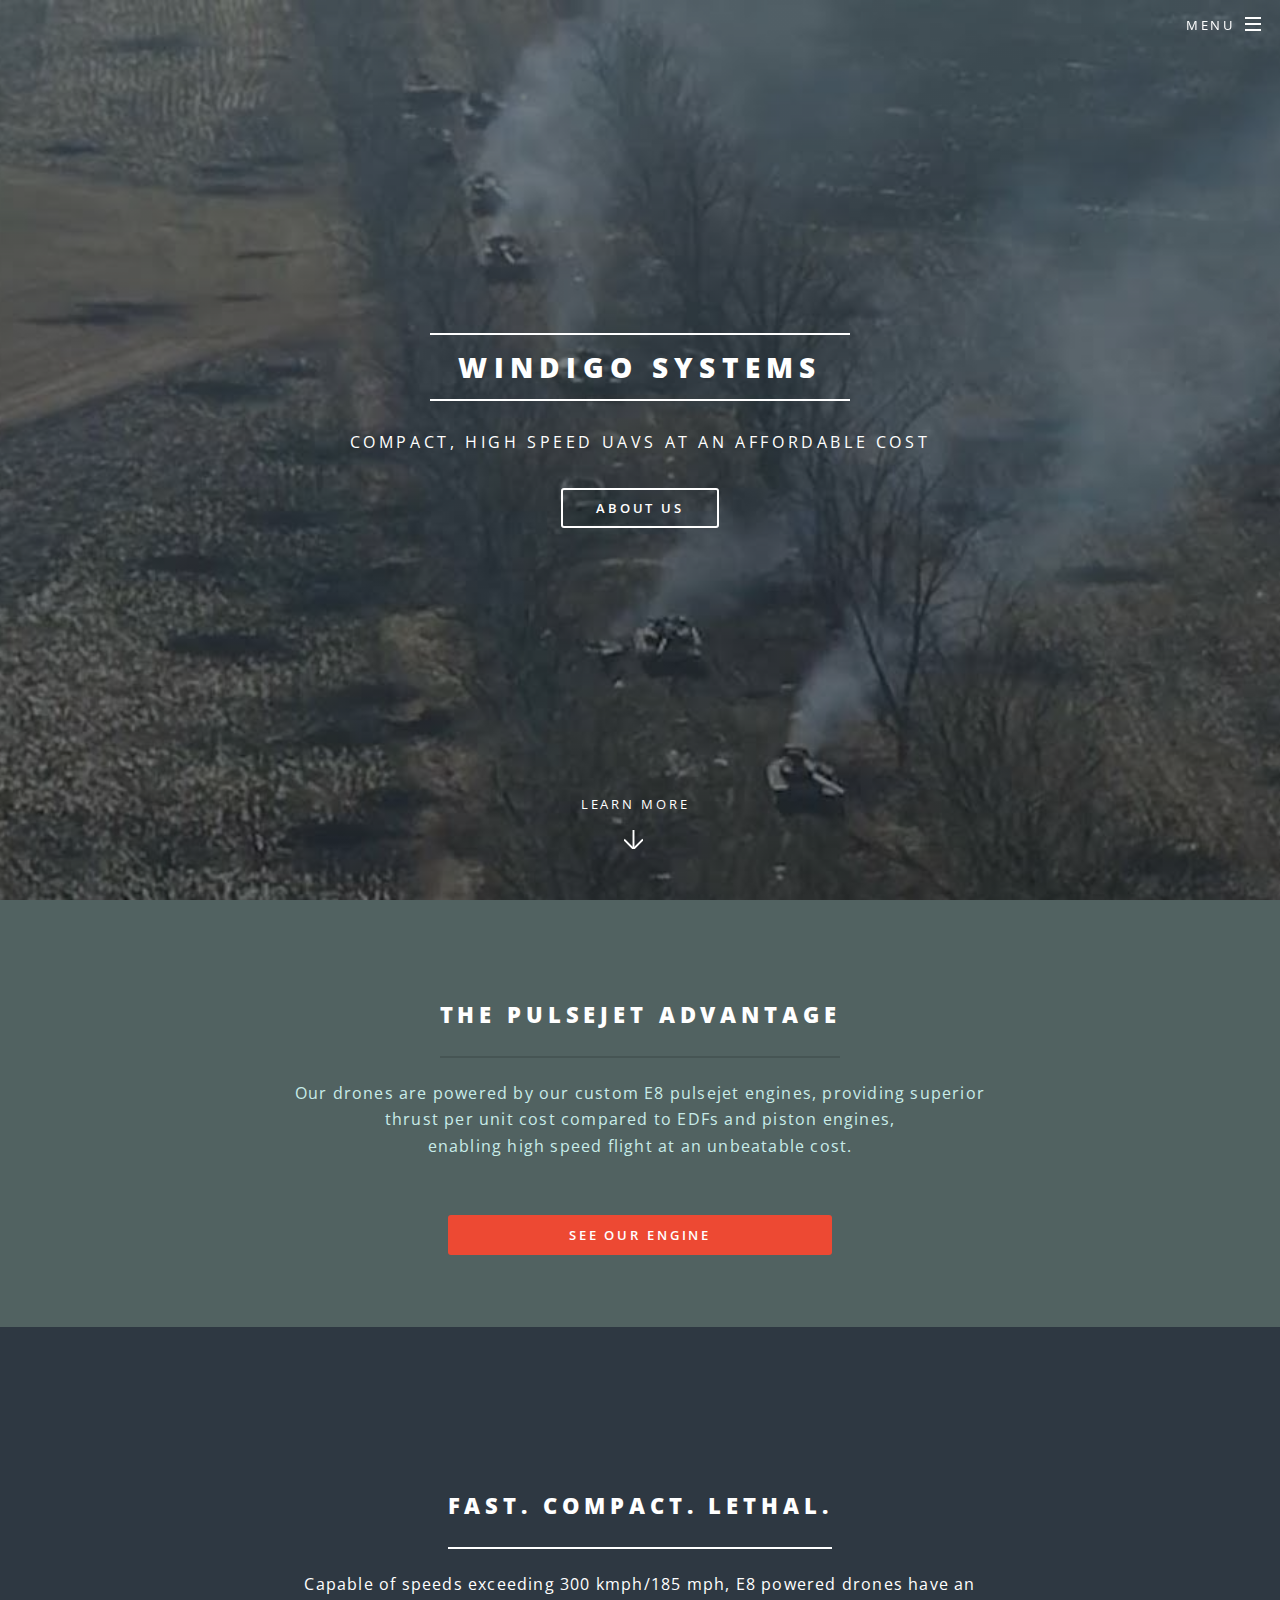
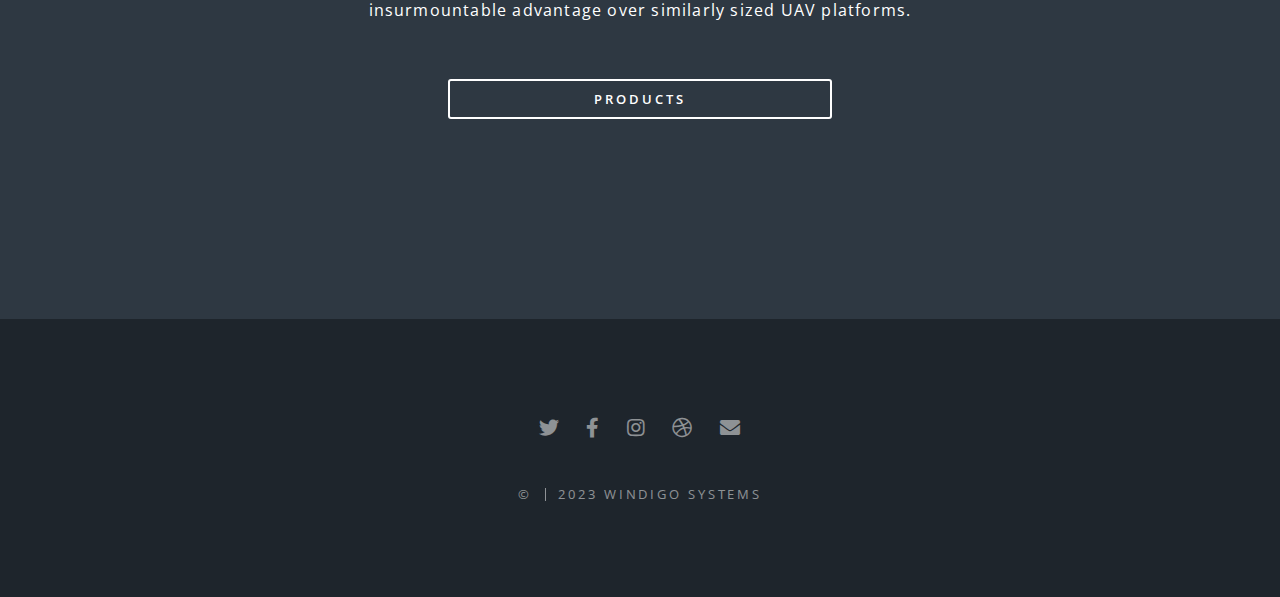
<file: index.html>
<!DOCTYPE HTML>
<!--
	WINDIGO SYSTEMS by HTML5 UP
	html5up.net | @ajlkn
	Free for personal and commercial use under the CCA 3.0 license (html5up.net/license)
-->
<html>
	<head>
		<title>WINDIGO SYSTEMS</title>
		<meta charset="utf-8" />
		<meta name="viewport" content="width=device-width, initial-scale=1, user-scalable=no" />
		<link rel="stylesheet" href="assets/css/main.css" />
		<noscript><link rel="stylesheet" href="assets/css/noscript.css" /></noscript>
	</head>
	<body class="landing is-preload">

		<!-- Page Wrapper -->
			<div id="page-wrapper">

				<!-- Header -->
					<header id="header" class="alt">
						<h1><a href="index.html">WINDIGO SYSTEMS</a></h1>
						<nav id="nav">
							<ul>
								<li class="special">
									<a href="#menu" class="menuToggle"><span>Menu</span></a>
									<div id="menu">
										<ul>
											<li><a href="index.html">Home</a></li>
											<li><a href="generic.html">Generic</a></li>
											<li><a href="elements.html">Elements</a></li>
											<li><a href="#">Sign Up</a></li>
											<li><a href="#">Log In</a></li>
										</ul>
									</div>
								</li>
							</ul>
						</nav>
					</header>

				<!-- Banner -->
					<section id="banner">
						<div class="inner">
							<h2>WINDIGO SYSTEMS</h2>
							<p>Compact, high speed UAVs at an affordable cost<br /></p>
							<ul class="actions special">
								<li><a href="#" class="button fit"> About Us</a></li>
							</ul>
						</div>
						<a href="#one" class="more scrolly">Learn More</a>
					</section>

				<!-- One -->
					<section id="one" class="wrapper style1 special" >
						<div class="inner">
							<header class="major">
								<h2>The Pulsejet Advantage<br /></h2>
								<p>Our drones are powered by our custom E8 pulsejet engines, 
									providing superior <br/> thrust per unit cost compared to EDFs and piston engines,<br/>
									enabling high speed flight at an unbeatable cost.</p>
							</header>
							<a href="#" class="button primary fit">See our engine</a>
						</div>
					</section>

				<!-- 
					<section id="two" class="wrapper alt style2">
						<section class="spotlight">
							<div class="image"><img src="images/1.png" alt="" /></div><div class="content">
								<h2>Magna primis lobortis<br />
								sed ullamcorper</h2>
								<p>Aliquam ut ex ut augue consectetur interdum. Donec hendrerit imperdiet. Mauris eleifend fringilla nullam aenean mi ligula.</p>
							</div>
						</section>
						<section class="spotlight">
							<div class="image"><img src="images/1.png" alt="" /></div><div class="content">
								<h2>Tortor dolore feugiat<br />
								elementum magna</h2>
								<p>Aliquam ut ex ut augue consectetur interdum. Donec hendrerit imperdiet. Mauris eleifend fringilla nullam aenean mi ligula.</p>
							</div>
						</section>
						<section class="spotlight">
							<div class="image"><img src="images/1.png" alt="" /></div><div class="content">
								<h2>Augue eleifend aliquet<br />
								sed condimentum</h2>
								<p>Aliquam ut ex ut augue consectetur interdum. Donec hendrerit imperdiet. Mauris eleifend fringilla nullam aenean mi ligula.</p>
							</div>
						</section>
					</section>
			Two -->
				<!-- CTA -->
					<section id="two" class="wrapper style4" style="padding: 10em 0 10em 0;">
						<div class="inner" style="text-align:center">
							<header class="major">
								<h2>Fast. Compact. Lethal.</h2>
								<p>
									Capable of speeds exceeding 300 kmph/185 mph, E8 powered drones have an<br/> insurmountable advantage over similarly sized UAV platforms.</p>
							</header>
							<ul class="actions stacked">
								
								<li><a href="#" class="button fit"> Products</a></li>
							</ul>
						</div>
					</section>

				<!-- Footer -->
					<footer id="footer">
						<ul class="icons">
							<li><a href="#" class="icon brands fa-twitter"><span class="label">Twitter</span></a></li>
							<li><a href="#" class="icon brands fa-facebook-f"><span class="label">Facebook</span></a></li>
							<li><a href="#" class="icon brands fa-instagram"><span class="label">Instagram</span></a></li>
							<li><a href="#" class="icon brands fa-dribbble"><span class="label">Dribbble</span></a></li>
							<li><a href="#" class="icon solid fa-envelope"><span class="label">Email</span></a></li>
						</ul>
						<ul class="copyright">
							<li>&copy; </li><li>2023 WINDIGO SYSTEMS</a></li>
						</ul>
					</footer>

			</div>

		<!-- Scripts -->
			<script src="assets/js/jquery.min.js"></script>
			<script src="assets/js/jquery.scrollex.min.js"></script>
			<script src="assets/js/jquery.scrolly.min.js"></script>
			<script src="assets/js/browser.min.js"></script>
			<script src="assets/js/breakpoints.min.js"></script>
			<script src="assets/js/util.js"></script>
			<script src="assets/js/main.js"></script>

	</body>
</html>
</file>
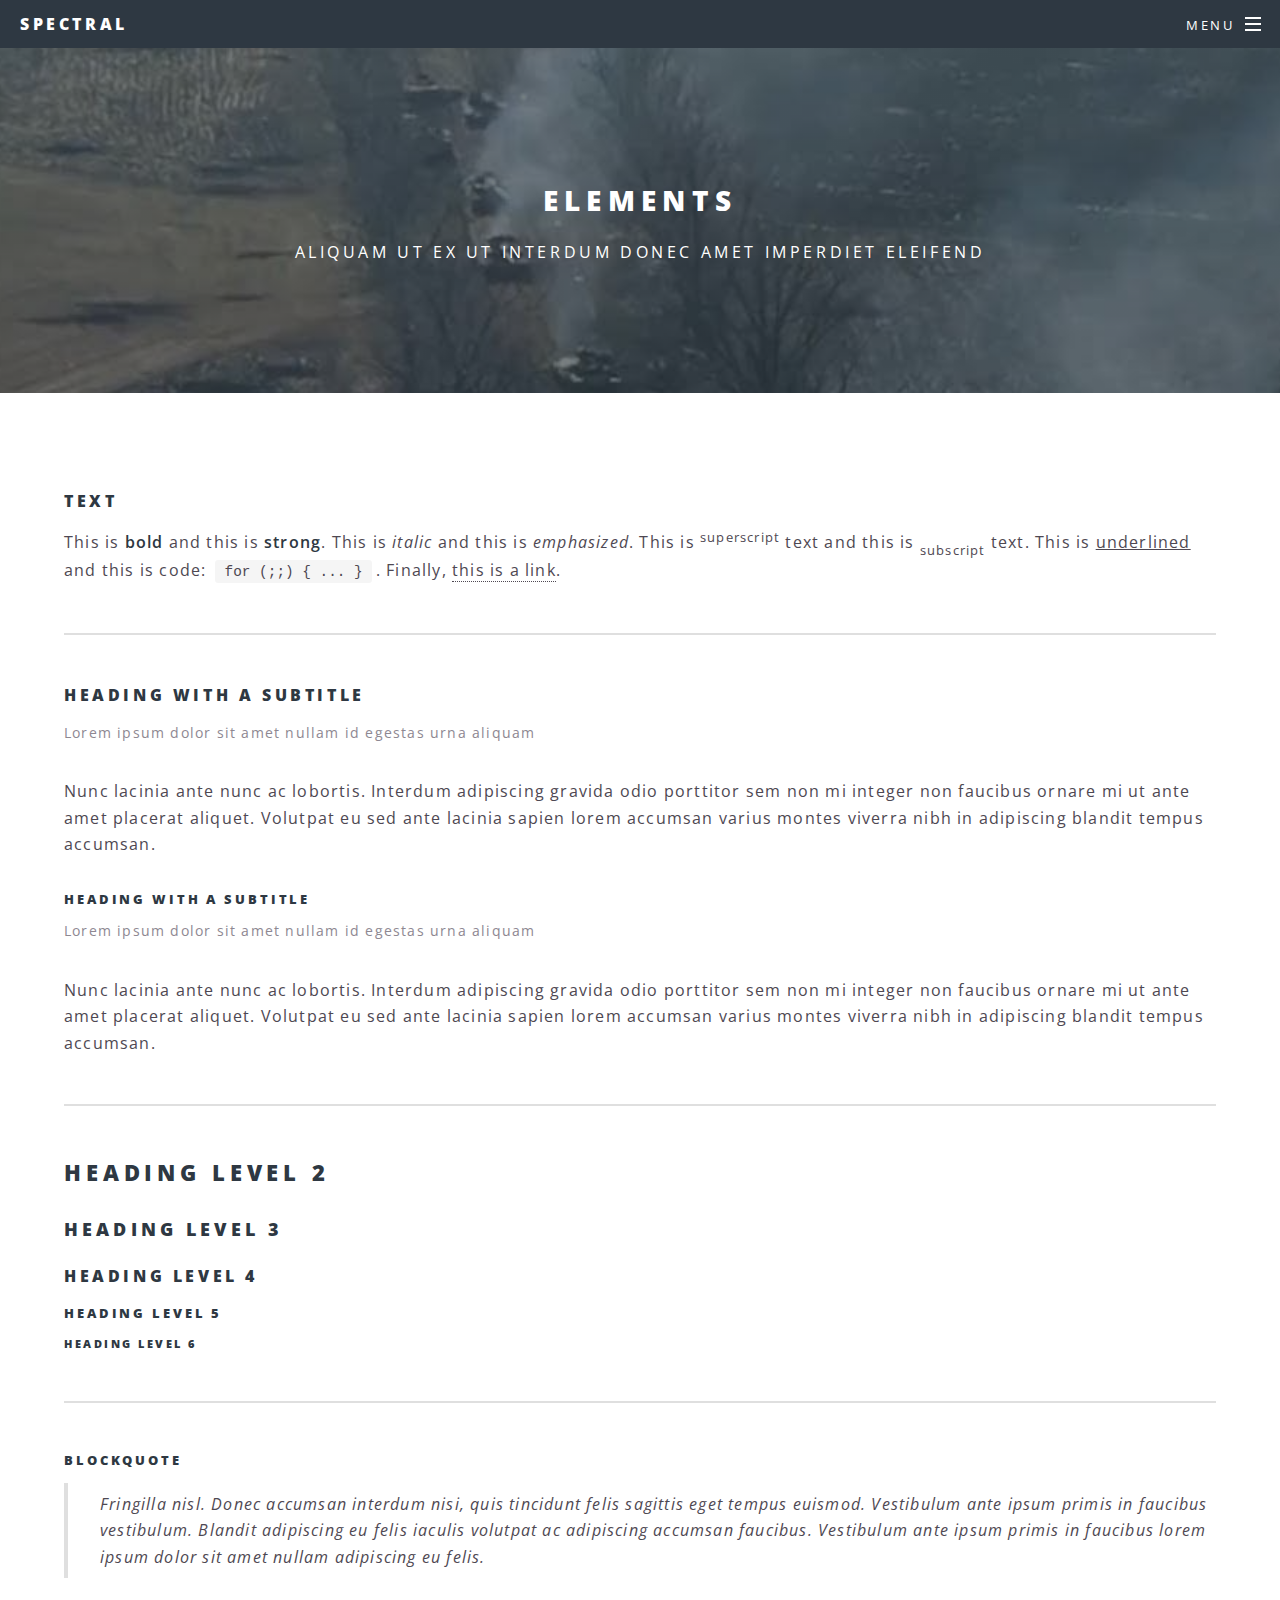
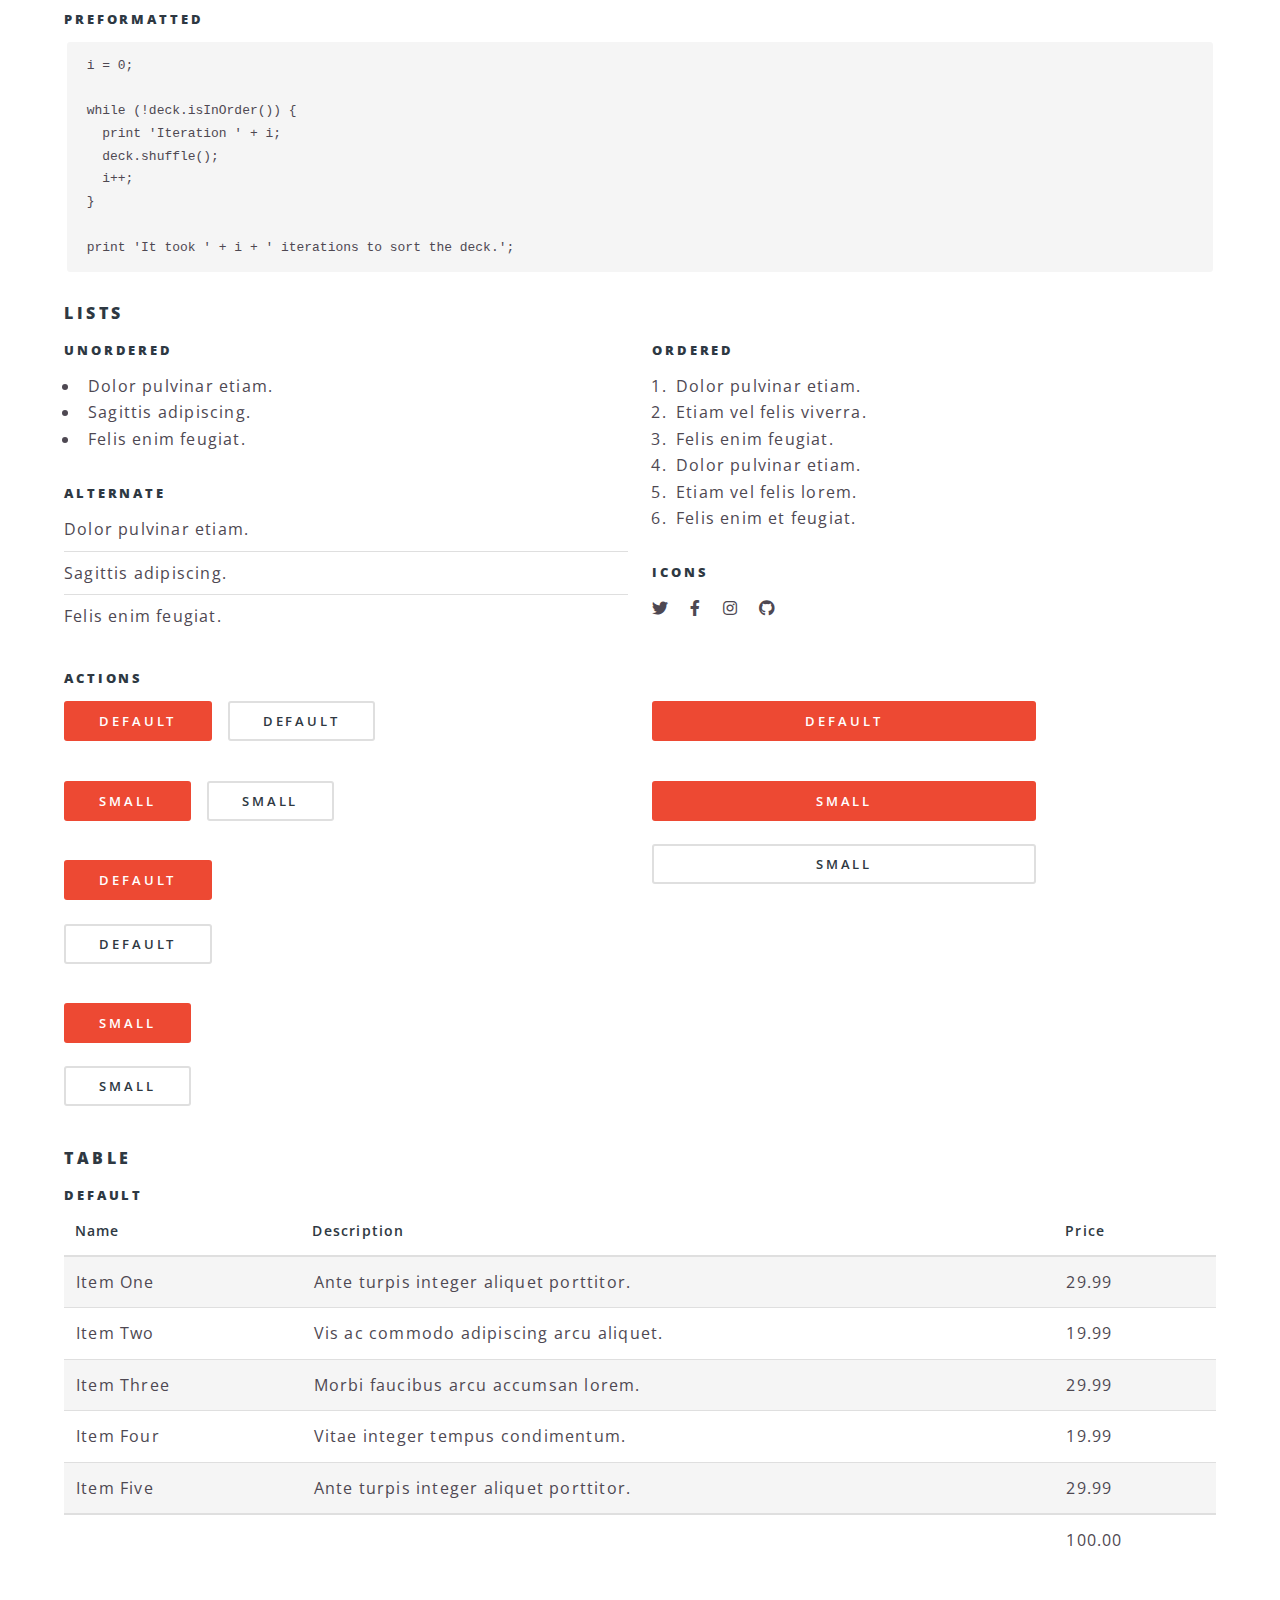
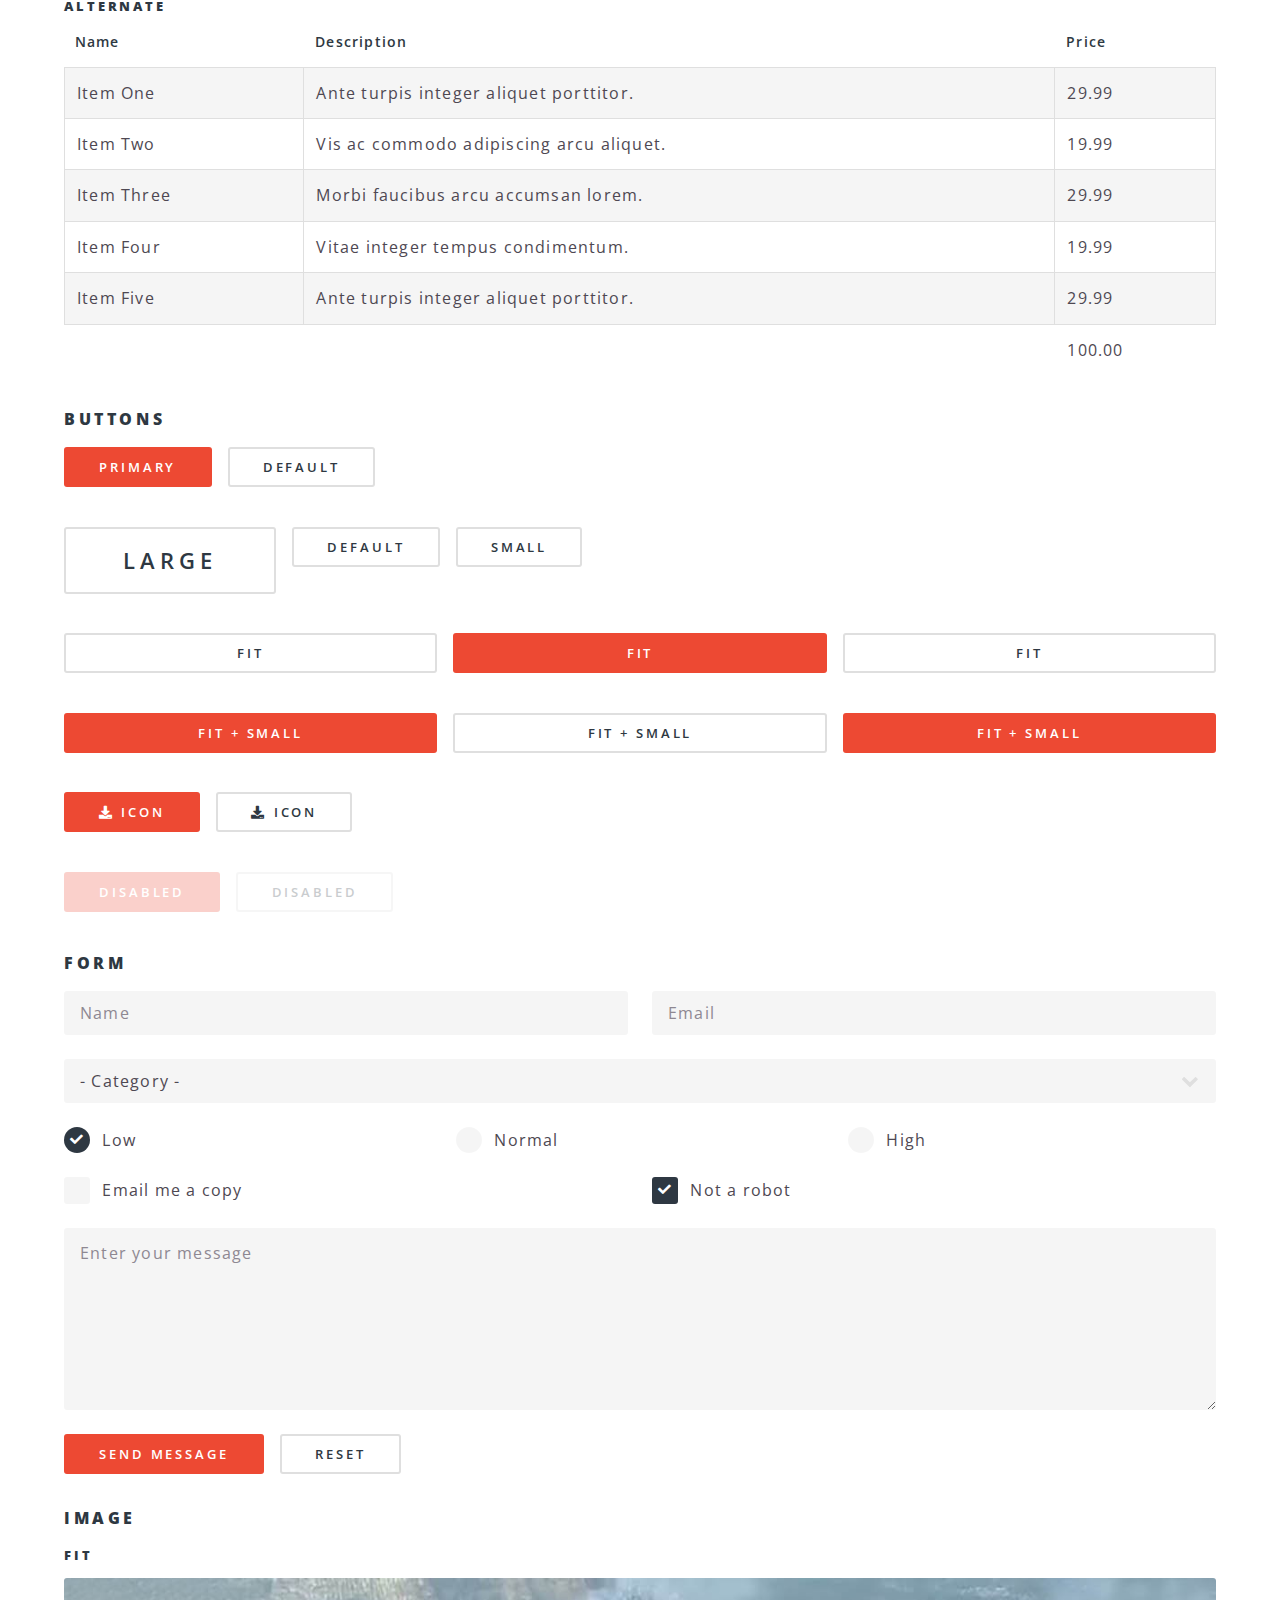
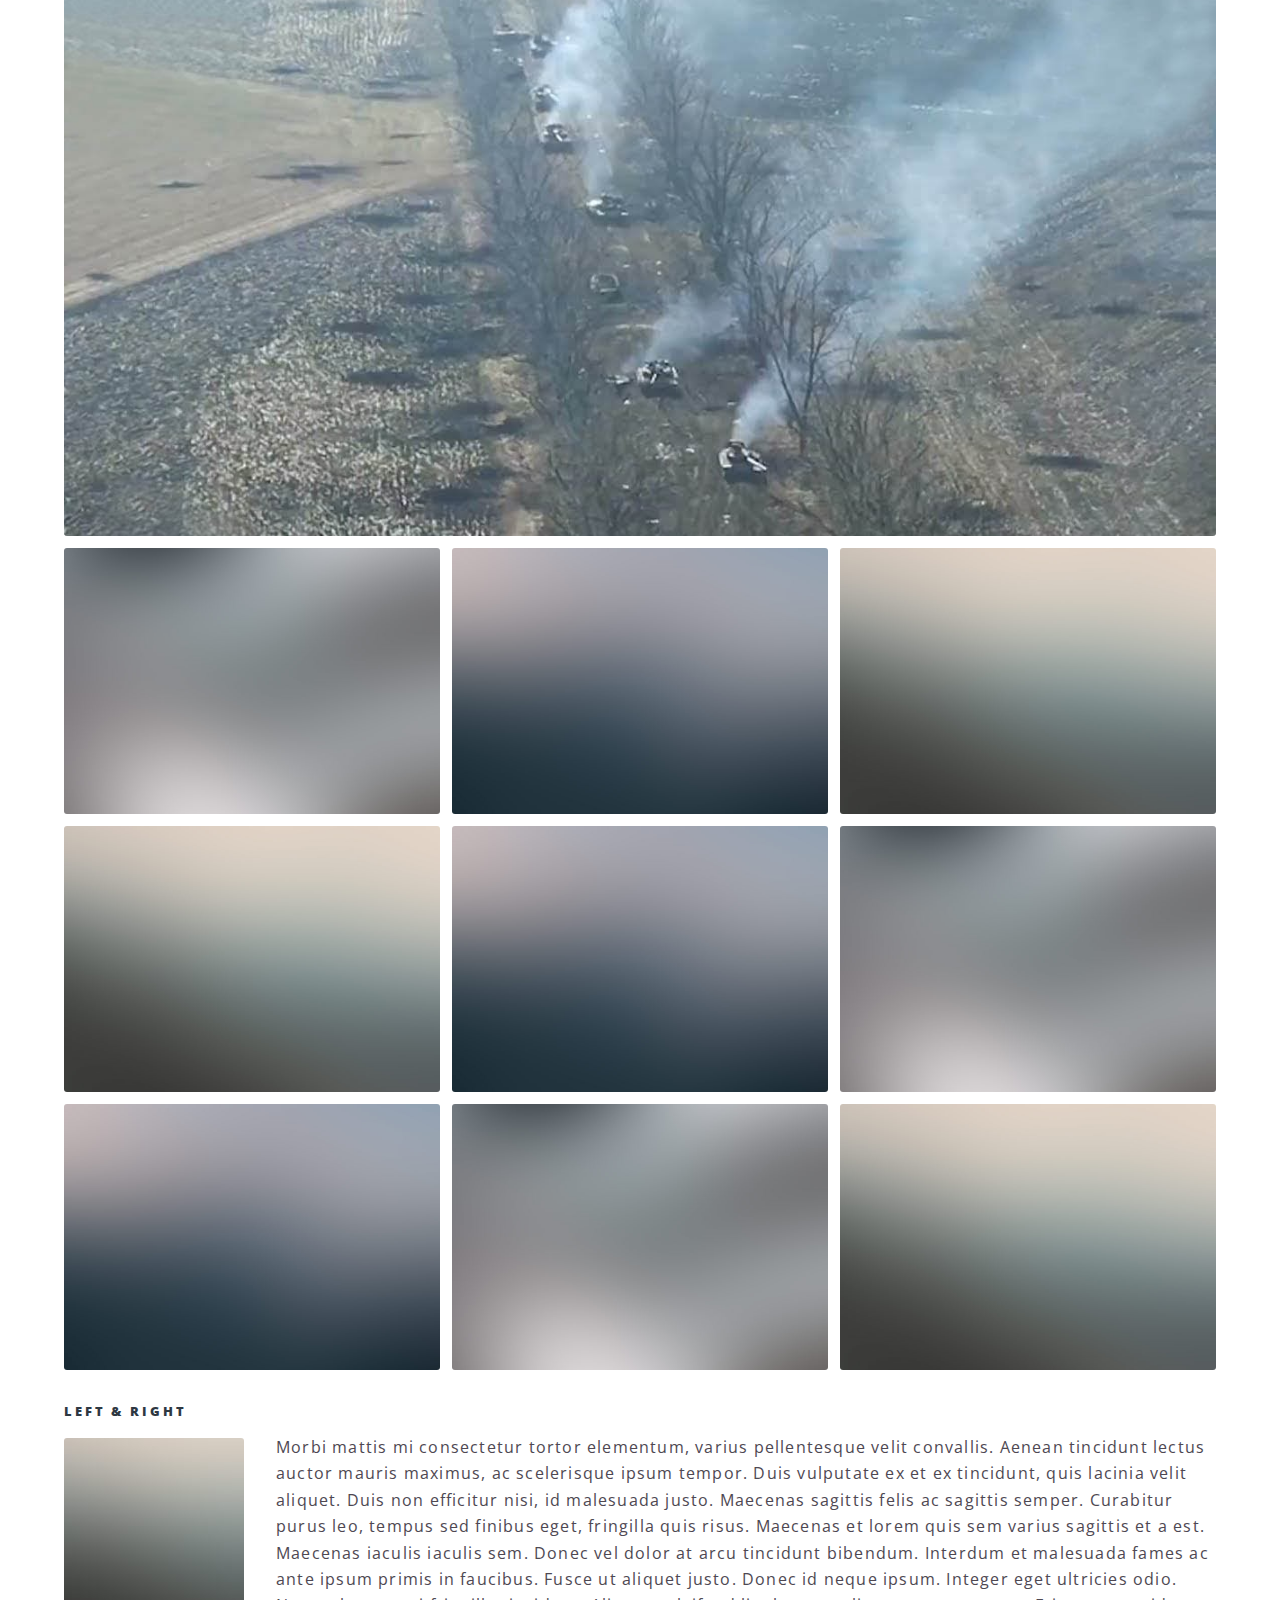
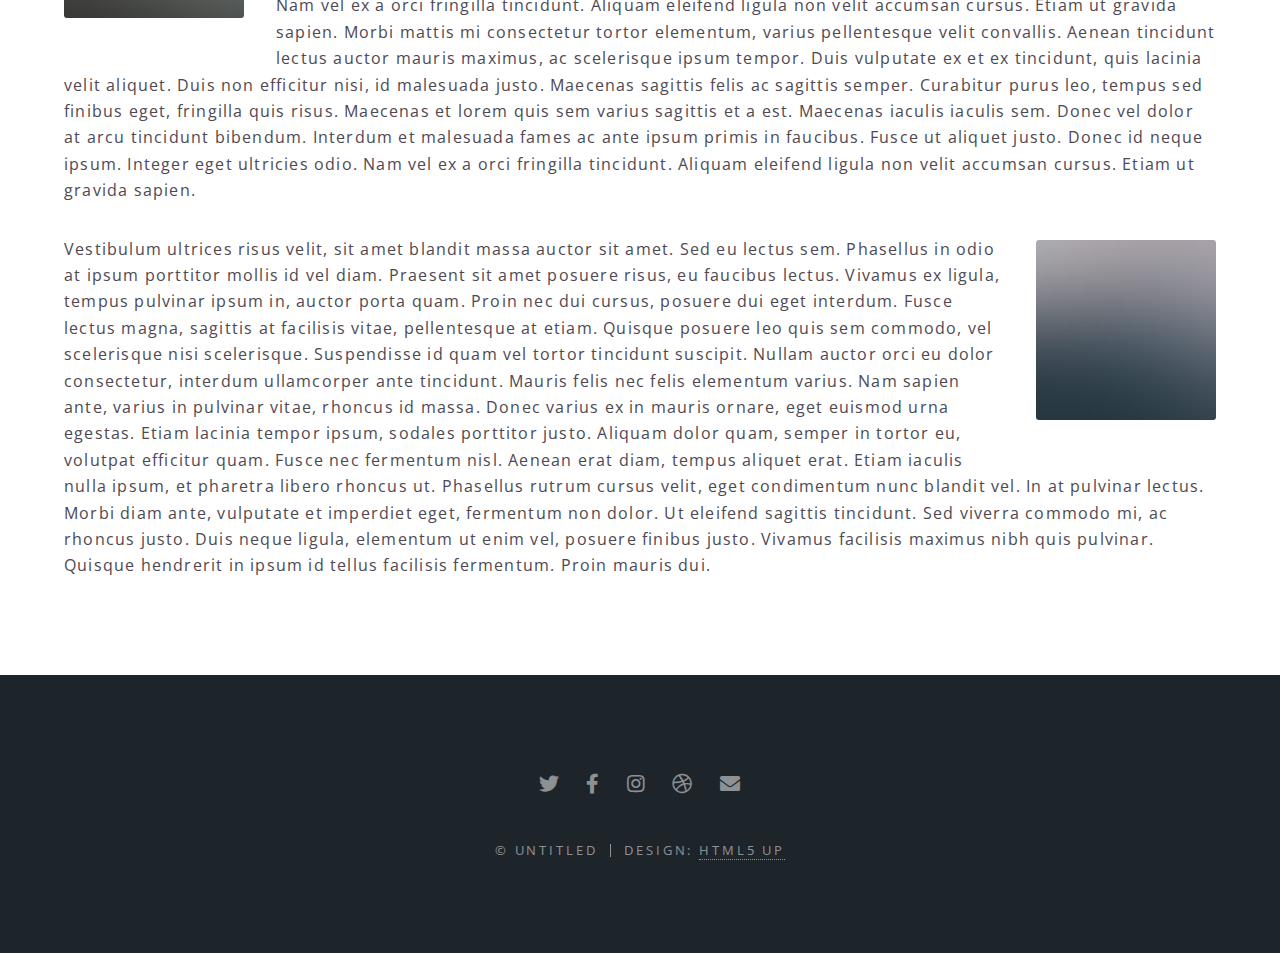
<file: elements.html>
<!DOCTYPE HTML>
<!--
	Spectral by HTML5 UP
	html5up.net | @ajlkn
	Free for personal and commercial use under the CCA 3.0 license (html5up.net/license)
-->
<html>
	<head>
		<title>Elements - Spectral by HTML5 UP</title>
		<meta charset="utf-8" />
		<meta name="viewport" content="width=device-width, initial-scale=1, user-scalable=no" />
		<link rel="stylesheet" href="assets/css/main.css" />
		<noscript><link rel="stylesheet" href="assets/css/noscript.css" /></noscript>
	</head>
	<body class="is-preload">

		<!-- Page Wrapper -->
			<div id="page-wrapper">

				<!-- Header -->
					<header id="header">
						<h1><a href="index.html">Spectral</a></h1>
						<nav id="nav">
							<ul>
								<li class="special">
									<a href="#menu" class="menuToggle"><span>Menu</span></a>
									<div id="menu">
										<ul>
											<li><a href="index.html">Home</a></li>
											<li><a href="generic.html">Generic</a></li>
											<li><a href="elements.html">Elements</a></li>
											<li><a href="#">Sign Up</a></li>
											<li><a href="#">Log In</a></li>
										</ul>
									</div>
								</li>
							</ul>
						</nav>
					</header>

				<!-- Main -->
					<article id="main">
						<header>
							<h2>Elements</h2>
							<p>Aliquam ut ex ut interdum donec amet imperdiet eleifend</p>
						</header>
						<section class="wrapper style5">
							<div class="inner">

								<section>
									<h4>Text</h4>
									<p>This is <b>bold</b> and this is <strong>strong</strong>. This is <i>italic</i> and this is <em>emphasized</em>.
									This is <sup>superscript</sup> text and this is <sub>subscript</sub> text.
									This is <u>underlined</u> and this is code: <code>for (;;) { ... }</code>. Finally, <a href="#">this is a link</a>.</p>
									<hr />
									<header>
										<h4>Heading with a Subtitle</h4>
										<p>Lorem ipsum dolor sit amet nullam id egestas urna aliquam</p>
									</header>
									<p>Nunc lacinia ante nunc ac lobortis. Interdum adipiscing gravida odio porttitor sem non mi integer non faucibus ornare mi ut ante amet placerat aliquet. Volutpat eu sed ante lacinia sapien lorem accumsan varius montes viverra nibh in adipiscing blandit tempus accumsan.</p>
									<header>
										<h5>Heading with a Subtitle</h5>
										<p>Lorem ipsum dolor sit amet nullam id egestas urna aliquam</p>
									</header>
									<p>Nunc lacinia ante nunc ac lobortis. Interdum adipiscing gravida odio porttitor sem non mi integer non faucibus ornare mi ut ante amet placerat aliquet. Volutpat eu sed ante lacinia sapien lorem accumsan varius montes viverra nibh in adipiscing blandit tempus accumsan.</p>
									<hr />
									<h2>Heading Level 2</h2>
									<h3>Heading Level 3</h3>
									<h4>Heading Level 4</h4>
									<h5>Heading Level 5</h5>
									<h6>Heading Level 6</h6>
									<hr />
									<h5>Blockquote</h5>
									<blockquote>Fringilla nisl. Donec accumsan interdum nisi, quis tincidunt felis sagittis eget tempus euismod. Vestibulum ante ipsum primis in faucibus vestibulum. Blandit adipiscing eu felis iaculis volutpat ac adipiscing accumsan faucibus. Vestibulum ante ipsum primis in faucibus lorem ipsum dolor sit amet nullam adipiscing eu felis.</blockquote>
									<h5>Preformatted</h5>
									<pre><code>i = 0;

while (!deck.isInOrder()) {
  print 'Iteration ' + i;
  deck.shuffle();
  i++;
}

print 'It took ' + i + ' iterations to sort the deck.';</code></pre>
								</section>

								<section>
									<h4>Lists</h4>
									<div class="row">
										<div class="col-6 col-12-medium">
											<h5>Unordered</h5>
											<ul>
												<li>Dolor pulvinar etiam.</li>
												<li>Sagittis adipiscing.</li>
												<li>Felis enim feugiat.</li>
											</ul>
											<h5>Alternate</h5>
											<ul class="alt">
												<li>Dolor pulvinar etiam.</li>
												<li>Sagittis adipiscing.</li>
												<li>Felis enim feugiat.</li>
											</ul>
										</div>
										<div class="col-6 col-12-medium">
											<h5>Ordered</h5>
											<ol>
												<li>Dolor pulvinar etiam.</li>
												<li>Etiam vel felis viverra.</li>
												<li>Felis enim feugiat.</li>
												<li>Dolor pulvinar etiam.</li>
												<li>Etiam vel felis lorem.</li>
												<li>Felis enim et feugiat.</li>
											</ol>
											<h5>Icons</h5>
											<ul class="icons">
												<li><a href="#" class="icon brands fa-twitter"><span class="label">Twitter</span></a></li>
												<li><a href="#" class="icon brands fa-facebook-f"><span class="label">Facebook</span></a></li>
												<li><a href="#" class="icon brands fa-instagram"><span class="label">Instagram</span></a></li>
												<li><a href="#" class="icon brands fa-github"><span class="label">Github</span></a></li>
											</ul>
										</div>
									</div>
									<h5>Actions</h5>
									<div class="row">
										<div class="col-6 col-12-medium">
											<ul class="actions">
												<li><a href="#" class="button primary">Default</a></li>
												<li><a href="#" class="button">Default</a></li>
											</ul>
											<ul class="actions small">
												<li><a href="#" class="button primary small">Small</a></li>
												<li><a href="#" class="button small">Small</a></li>
											</ul>
											<ul class="actions stacked">
												<li><a href="#" class="button primary">Default</a></li>
												<li><a href="#" class="button">Default</a></li>
											</ul>
											<ul class="actions stacked">
												<li><a href="#" class="button primary small">Small</a></li>
												<li><a href="#" class="button small">Small</a></li>
											</ul>
										</div>
										<div class="col-6 col-12-medium">
											<ul class="actions stacked">
												<li><a href="#" class="button primary fit">Default</a></li>
												
												
											</ul>
											<ul class="actions stacked">
												<li><a href="#" class="button primary small fit">Small</a></li>
												<li><a href="#" class="button small fit">Small</a></li>
											</ul>
										</div>
									</div>
								</section>

								<section>
									<h4>Table</h4>
									<h5>Default</h5>
									<div class="table-wrapper">
										<table>
											<thead>
												<tr>
													<th>Name</th>
													<th>Description</th>
													<th>Price</th>
												</tr>
											</thead>
											<tbody>
												<tr>
													<td>Item One</td>
													<td>Ante turpis integer aliquet porttitor.</td>
													<td>29.99</td>
												</tr>
												<tr>
													<td>Item Two</td>
													<td>Vis ac commodo adipiscing arcu aliquet.</td>
													<td>19.99</td>
												</tr>
												<tr>
													<td>Item Three</td>
													<td> Morbi faucibus arcu accumsan lorem.</td>
													<td>29.99</td>
												</tr>
												<tr>
													<td>Item Four</td>
													<td>Vitae integer tempus condimentum.</td>
													<td>19.99</td>
												</tr>
												<tr>
													<td>Item Five</td>
													<td>Ante turpis integer aliquet porttitor.</td>
													<td>29.99</td>
												</tr>
											</tbody>
											<tfoot>
												<tr>
													<td colspan="2"></td>
													<td>100.00</td>
												</tr>
											</tfoot>
										</table>
									</div>

									<h5>Alternate</h5>
									<div class="table-wrapper">
										<table class="alt">
											<thead>
												<tr>
													<th>Name</th>
													<th>Description</th>
													<th>Price</th>
												</tr>
											</thead>
											<tbody>
												<tr>
													<td>Item One</td>
													<td>Ante turpis integer aliquet porttitor.</td>
													<td>29.99</td>
												</tr>
												<tr>
													<td>Item Two</td>
													<td>Vis ac commodo adipiscing arcu aliquet.</td>
													<td>19.99</td>
												</tr>
												<tr>
													<td>Item Three</td>
													<td> Morbi faucibus arcu accumsan lorem.</td>
													<td>29.99</td>
												</tr>
												<tr>
													<td>Item Four</td>
													<td>Vitae integer tempus condimentum.</td>
													<td>19.99</td>
												</tr>
												<tr>
													<td>Item Five</td>
													<td>Ante turpis integer aliquet porttitor.</td>
													<td>29.99</td>
												</tr>
											</tbody>
											<tfoot>
												<tr>
													<td colspan="2"></td>
													<td>100.00</td>
												</tr>
											</tfoot>
										</table>
									</div>
								</section>

								<section>
									<h4>Buttons</h4>
									<ul class="actions">
										<li><a href="#" class="button primary">Primary</a></li>
										<li><a href="#" class="button">Default</a></li>
									</ul>
									<ul class="actions">
										<li><a href="#" class="button large">Large</a></li>
										<li><a href="#" class="button">Default</a></li>
										<li><a href="#" class="button small">Small</a></li>
									</ul>
									<ul class="actions fit">
										<li><a href="#" class="button fit">Fit</a></li>
										<li><a href="#" class="button primary fit">Fit</a></li>
										<li><a href="#" class="button fit">Fit</a></li>
									</ul>
									<ul class="actions fit small">
										<li><a href="#" class="button primary fit small">Fit + Small</a></li>
										<li><a href="#" class="button fit small">Fit + Small</a></li>
										<li><a href="#" class="button primary fit small">Fit + Small</a></li>
									</ul>
									<ul class="actions">
										<li><a href="#" class="button primary icon solid fa-download">Icon</a></li>
										<li><a href="#" class="button icon solid fa-download">Icon</a></li>
									</ul>
									<ul class="actions">
										<li><span class="button primary disabled">Disabled</span></li>
										<li><span class="button disabled">Disabled</span></li>
									</ul>
								</section>

								<section>
									<h4>Form</h4>
									<form method="post" action="#">
										<div class="row gtr-uniform">
											<div class="col-6 col-12-xsmall">
												<input type="text" name="demo-name" id="demo-name" value="" placeholder="Name" />
											</div>
											<div class="col-6 col-12-xsmall">
												<input type="email" name="demo-email" id="demo-email" value="" placeholder="Email" />
											</div>
											<div class="col-12">
												<select name="demo-category" id="demo-category">
													<option value="">- Category -</option>
													<option value="1">Manufacturing</option>
													<option value="1">Shipping</option>
													<option value="1">Administration</option>
													<option value="1">Human Resources</option>
												</select>
											</div>
											<div class="col-4 col-12-small">
												<input type="radio" id="demo-priority-low" name="demo-priority" checked>
												<label for="demo-priority-low">Low</label>
											</div>
											<div class="col-4 col-12-small">
												<input type="radio" id="demo-priority-normal" name="demo-priority">
												<label for="demo-priority-normal">Normal</label>
											</div>
											<div class="col-4 col-12-small">
												<input type="radio" id="demo-priority-high" name="demo-priority">
												<label for="demo-priority-high">High</label>
											</div>
											<div class="col-6 col-12-small">
												<input type="checkbox" id="demo-copy" name="demo-copy">
												<label for="demo-copy">Email me a copy</label>
											</div>
											<div class="col-6 col-12-small">
												<input type="checkbox" id="demo-human" name="demo-human" checked>
												<label for="demo-human">Not a robot</label>
											</div>
											<div class="col-12">
												<textarea name="demo-message" id="demo-message" placeholder="Enter your message" rows="6"></textarea>
											</div>
											<div class="col-12">
												<ul class="actions">
													<li><input type="submit" value="Send Message" class="primary" /></li>
													<li><input type="reset" value="Reset" /></li>
												</ul>
											</div>
										</div>
									</form>
								</section>

								<section>
									<h4>Image</h4>
									<h5>Fit</h5>
									<div class="box alt">
										<div class="row gtr-50 gtr-uniform">
											<div class="col-12"><span class="image fit"><img src="images/banner.jpg" alt="" /></span></div>
											<div class="col-4"><span class="image fit"><img src="images/pic01.jpg" alt="" /></span></div>
											<div class="col-4"><span class="image fit"><img src="images/pic02.jpg" alt="" /></span></div>
											<div class="col-4"><span class="image fit"><img src="images/pic03.jpg" alt="" /></span></div>
											<div class="col-4"><span class="image fit"><img src="images/pic03.jpg" alt="" /></span></div>
											<div class="col-4"><span class="image fit"><img src="images/pic02.jpg" alt="" /></span></div>
											<div class="col-4"><span class="image fit"><img src="images/pic01.jpg" alt="" /></span></div>
											<div class="col-4"><span class="image fit"><img src="images/pic02.jpg" alt="" /></span></div>
											<div class="col-4"><span class="image fit"><img src="images/pic01.jpg" alt="" /></span></div>
											<div class="col-4"><span class="image fit"><img src="images/pic03.jpg" alt="" /></span></div>
										</div>
									</div>
									<h5>Left &amp; Right</h5>
									<p><span class="image left"><img src="images/pic04.jpg" alt="" /></span>Morbi mattis mi consectetur tortor elementum, varius pellentesque velit convallis. Aenean tincidunt lectus auctor mauris maximus, ac scelerisque ipsum tempor. Duis vulputate ex et ex tincidunt, quis lacinia velit aliquet. Duis non efficitur nisi, id malesuada justo. Maecenas sagittis felis ac sagittis semper. Curabitur purus leo, tempus sed finibus eget, fringilla quis risus. Maecenas et lorem quis sem varius sagittis et a est. Maecenas iaculis iaculis sem. Donec vel dolor at arcu tincidunt bibendum. Interdum et malesuada fames ac ante ipsum primis in faucibus. Fusce ut aliquet justo. Donec id neque ipsum. Integer eget ultricies odio. Nam vel ex a orci fringilla tincidunt. Aliquam eleifend ligula non velit accumsan cursus. Etiam ut gravida sapien. Morbi mattis mi consectetur tortor elementum, varius pellentesque velit convallis. Aenean tincidunt lectus auctor mauris maximus, ac scelerisque ipsum tempor. Duis vulputate ex et ex tincidunt, quis lacinia velit aliquet. Duis non efficitur nisi, id malesuada justo. Maecenas sagittis felis ac sagittis semper. Curabitur purus leo, tempus sed finibus eget, fringilla quis risus. Maecenas et lorem quis sem varius sagittis et a est. Maecenas iaculis iaculis sem. Donec vel dolor at arcu tincidunt bibendum. Interdum et malesuada fames ac ante ipsum primis in faucibus. Fusce ut aliquet justo. Donec id neque ipsum. Integer eget ultricies odio. Nam vel ex a orci fringilla tincidunt. Aliquam eleifend ligula non velit accumsan cursus. Etiam ut gravida sapien.</p>
									<p><span class="image right"><img src="images/pic05.jpg" alt="" /></span>Vestibulum ultrices risus velit, sit amet blandit massa auctor sit amet. Sed eu lectus sem. Phasellus in odio at ipsum porttitor mollis id vel diam. Praesent sit amet posuere risus, eu faucibus lectus. Vivamus ex ligula, tempus pulvinar ipsum in, auctor porta quam. Proin nec dui cursus, posuere dui eget interdum. Fusce lectus magna, sagittis at facilisis vitae, pellentesque at etiam. Quisque posuere leo quis sem commodo, vel scelerisque nisi scelerisque. Suspendisse id quam vel tortor tincidunt suscipit. Nullam auctor orci eu dolor consectetur, interdum ullamcorper ante tincidunt. Mauris felis nec felis elementum varius. Nam sapien ante, varius in pulvinar vitae, rhoncus id massa. Donec varius ex in mauris ornare, eget euismod urna egestas. Etiam lacinia tempor ipsum, sodales porttitor justo. Aliquam dolor quam, semper in tortor eu, volutpat efficitur quam. Fusce nec fermentum nisl. Aenean erat diam, tempus aliquet erat. Etiam iaculis nulla ipsum, et pharetra libero rhoncus ut. Phasellus rutrum cursus velit, eget condimentum nunc blandit vel. In at pulvinar lectus. Morbi diam ante, vulputate et imperdiet eget, fermentum non dolor. Ut eleifend sagittis tincidunt. Sed viverra commodo mi, ac rhoncus justo. Duis neque ligula, elementum ut enim vel, posuere finibus justo. Vivamus facilisis maximus nibh quis pulvinar. Quisque hendrerit in ipsum id tellus facilisis fermentum. Proin mauris dui.</p>
								</section>

							</div>
						</section>
					</article>

				<!-- Footer -->
					<footer id="footer">
						<ul class="icons">
							<li><a href="#" class="icon brands fa-twitter"><span class="label">Twitter</span></a></li>
							<li><a href="#" class="icon brands fa-facebook-f"><span class="label">Facebook</span></a></li>
							<li><a href="#" class="icon brands fa-instagram"><span class="label">Instagram</span></a></li>
							<li><a href="#" class="icon brands fa-dribbble"><span class="label">Dribbble</span></a></li>
							<li><a href="#" class="icon solid fa-envelope"><span class="label">Email</span></a></li>
						</ul>
						<ul class="copyright">
							<li>&copy; Untitled</li><li>Design: <a href="http://html5up.net">HTML5 UP</a></li>
						</ul>
					</footer>

			</div>

		<!-- Scripts -->
			<script src="assets/js/jquery.min.js"></script>
			<script src="assets/js/jquery.scrollex.min.js"></script>
			<script src="assets/js/jquery.scrolly.min.js"></script>
			<script src="assets/js/browser.min.js"></script>
			<script src="assets/js/breakpoints.min.js"></script>
			<script src="assets/js/util.js"></script>
			<script src="assets/js/main.js"></script>

	</body>
</html>
</file>
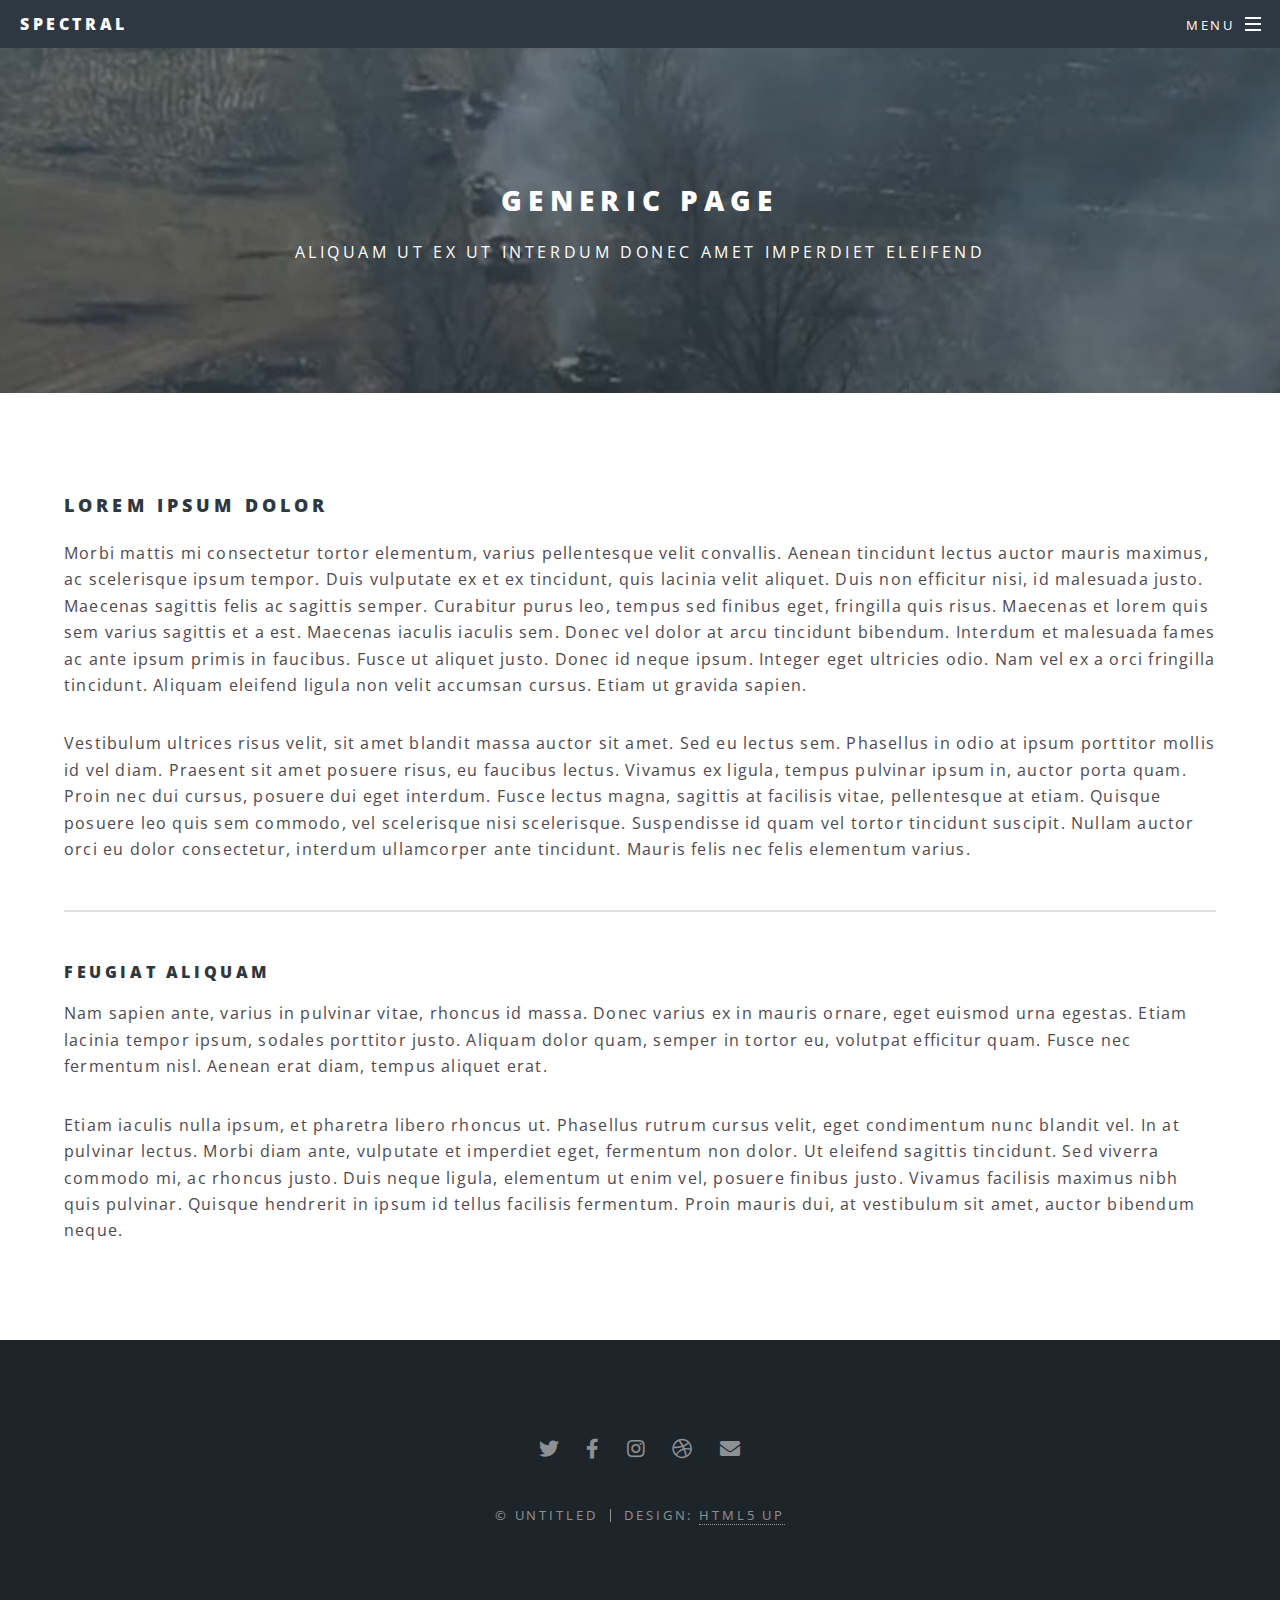
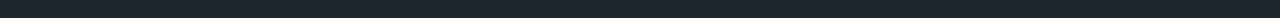
<file: generic.html>
<!DOCTYPE HTML>
<!--
	Spectral by HTML5 UP
	html5up.net | @ajlkn
	Free for personal and commercial use under the CCA 3.0 license (html5up.net/license)
-->
<html>
	<head>
		<title>Generic - Spectral by HTML5 UP</title>
		<meta charset="utf-8" />
		<meta name="viewport" content="width=device-width, initial-scale=1, user-scalable=no" />
		<link rel="stylesheet" href="assets/css/main.css" />
		<noscript><link rel="stylesheet" href="assets/css/noscript.css" /></noscript>
	</head>
	<body class="is-preload">

		<!-- Page Wrapper -->
			<div id="page-wrapper">

				<!-- Header -->
					<header id="header">
						<h1><a href="index.html">Spectral</a></h1>
						<nav id="nav">
							<ul>
								<li class="special">
									<a href="#menu" class="menuToggle"><span>Menu</span></a>
									<div id="menu">
										<ul>
											<li><a href="index.html">Home</a></li>
											<li><a href="generic.html">Generic</a></li>
											<li><a href="elements.html">Elements</a></li>
											<li><a href="#">Sign Up</a></li>
											<li><a href="#">Log In</a></li>
										</ul>
									</div>
								</li>
							</ul>
						</nav>
					</header>

				<!-- Main -->
					<article id="main">
						<header>
							<h2>Generic Page</h2>
							<p>Aliquam ut ex ut interdum donec amet imperdiet eleifend</p>
						</header>
						<section class="wrapper style5">
							<div class="inner">

								<h3>Lorem ipsum dolor</h3>
								<p>Morbi mattis mi consectetur tortor elementum, varius pellentesque velit convallis. Aenean tincidunt lectus auctor mauris maximus, ac scelerisque ipsum tempor. Duis vulputate ex et ex tincidunt, quis lacinia velit aliquet. Duis non efficitur nisi, id malesuada justo. Maecenas sagittis felis ac sagittis semper. Curabitur purus leo, tempus sed finibus eget, fringilla quis risus. Maecenas et lorem quis sem varius sagittis et a est. Maecenas iaculis iaculis sem. Donec vel dolor at arcu tincidunt bibendum. Interdum et malesuada fames ac ante ipsum primis in faucibus. Fusce ut aliquet justo. Donec id neque ipsum. Integer eget ultricies odio. Nam vel ex a orci fringilla tincidunt. Aliquam eleifend ligula non velit accumsan cursus. Etiam ut gravida sapien.</p>

								<p>Vestibulum ultrices risus velit, sit amet blandit massa auctor sit amet. Sed eu lectus sem. Phasellus in odio at ipsum porttitor mollis id vel diam. Praesent sit amet posuere risus, eu faucibus lectus. Vivamus ex ligula, tempus pulvinar ipsum in, auctor porta quam. Proin nec dui cursus, posuere dui eget interdum. Fusce lectus magna, sagittis at facilisis vitae, pellentesque at etiam. Quisque posuere leo quis sem commodo, vel scelerisque nisi scelerisque. Suspendisse id quam vel tortor tincidunt suscipit. Nullam auctor orci eu dolor consectetur, interdum ullamcorper ante tincidunt. Mauris felis nec felis elementum varius.</p>

								<hr />

								<h4>Feugiat aliquam</h4>
								<p>Nam sapien ante, varius in pulvinar vitae, rhoncus id massa. Donec varius ex in mauris ornare, eget euismod urna egestas. Etiam lacinia tempor ipsum, sodales porttitor justo. Aliquam dolor quam, semper in tortor eu, volutpat efficitur quam. Fusce nec fermentum nisl. Aenean erat diam, tempus aliquet erat.</p>

								<p>Etiam iaculis nulla ipsum, et pharetra libero rhoncus ut. Phasellus rutrum cursus velit, eget condimentum nunc blandit vel. In at pulvinar lectus. Morbi diam ante, vulputate et imperdiet eget, fermentum non dolor. Ut eleifend sagittis tincidunt. Sed viverra commodo mi, ac rhoncus justo. Duis neque ligula, elementum ut enim vel, posuere finibus justo. Vivamus facilisis maximus nibh quis pulvinar. Quisque hendrerit in ipsum id tellus facilisis fermentum. Proin mauris dui, at vestibulum sit amet, auctor bibendum neque.</p>

							</div>
						</section>
					</article>

				<!-- Footer -->
					<footer id="footer">
						<ul class="icons">
							<li><a href="#" class="icon brands fa-twitter"><span class="label">Twitter</span></a></li>
							<li><a href="#" class="icon brands fa-facebook-f"><span class="label">Facebook</span></a></li>
							<li><a href="#" class="icon brands fa-instagram"><span class="label">Instagram</span></a></li>
							<li><a href="#" class="icon brands fa-dribbble"><span class="label">Dribbble</span></a></li>
							<li><a href="#" class="icon solid fa-envelope"><span class="label">Email</span></a></li>
						</ul>
						<ul class="copyright">
							<li>&copy; Untitled</li><li>Design: <a href="http://html5up.net">HTML5 UP</a></li>
						</ul>
					</footer>

			</div>

		<!-- Scripts -->
			<script src="assets/js/jquery.min.js"></script>
			<script src="assets/js/jquery.scrollex.min.js"></script>
			<script src="assets/js/jquery.scrolly.min.js"></script>
			<script src="assets/js/browser.min.js"></script>
			<script src="assets/js/breakpoints.min.js"></script>
			<script src="assets/js/util.js"></script>
			<script src="assets/js/main.js"></script>

	</body>
</html>
</file>
<file: assets/css/noscript.css>
/*
	Spectral by HTML5 UP
	html5up.net | @ajlkn
	Free for personal and commercial use under the CCA 3.0 license (html5up.net/license)
*/

/* Banner */

	body.is-preload #banner h2 {
		-moz-transform: none;
		-webkit-transform: none;
		-ms-transform: none;
		transform: none;
		opacity: 1;
	}

		body.is-preload #banner h2:before, body.is-preload #banner h2:after {
			width: 100%;
		}

	body.is-preload #banner .more {
		-moz-transform: none;
		-webkit-transform: none;
		-ms-transform: none;
		transform: none;
		opacity: 1;
	}

	body.is-preload #banner:after {
		opacity: 0;
	}
</file>
<file: assets/css/main.css>
@import url(fontawesome-all.min.css);
@import url("https://fonts.googleapis.com/css?family=Open+Sans:400,400italic,600,600italic,800,800italic");

/*
	Spectral by HTML5 UP
	html5up.net | @ajlkn
	Free for personal and commercial use under the CCA 3.0 license (html5up.net/license)
*/

html, body, div, span, applet, object,
iframe, h1, h2, h3, h4, h5, h6, p, blockquote,
pre, a, abbr, acronym, address, big, cite,
code, del, dfn, em, img, ins, kbd, q, s, samp,
small, strike, strong, sub, sup, tt, var, b,
u, i, center, dl, dt, dd, ol, ul, li, fieldset,
form, label, legend, table, caption, tbody,
tfoot, thead, tr, th, td, article, aside,
canvas, details, embed, figure, figcaption,
footer, header, hgroup, menu, nav, output, ruby,
section, summary, time, mark, audio, video {
	margin: 0;
	padding: 0;
	border: 0;
	font-size: 100%;
	font: inherit;
	vertical-align: baseline;}

article, aside, details, figcaption, figure,
footer, header, hgroup, menu, nav, section {
	display: block;}

body {
	line-height: 1;
}

ol, ul {
	list-style: none;
}

blockquote, q {
	quotes: none;
}

	blockquote:before, blockquote:after, q:before, q:after {
		content: '';
		content: none;
	}

table {
	border-collapse: collapse;
	border-spacing: 0;
}

body {
	-webkit-text-size-adjust: none;
}

mark {
	background-color: transparent;
	color: inherit;
}

input::-moz-focus-inner {
	border: 0;
	padding: 0;
}

input, select, textarea {
	-moz-appearance: none;
	-webkit-appearance: none;
	-ms-appearance: none;
	appearance: none;
}

/* Basic */

	@-ms-viewport {
		width: device-width;
	}

	html {
		box-sizing: border-box;
	}

	*, *:before, *:after {
		box-sizing: inherit;
	}

	body {
		background: #2e3842;
	}

		body.is-preload *, body.is-preload *:before, body.is-preload *:after {
			-moz-animation: none !important;
			-webkit-animation: none !important;
			-ms-animation: none !important;
			animation: none !important;
			-moz-transition: none !important;
			-webkit-transition: none !important;
			-ms-transition: none !important;
			transition: none !important;
		}

	body, input, select, textarea {
		color: #fff;
		font-family: "Open Sans", Helvetica, sans-serif;
		font-size: 15pt;
		font-weight: 400;
		letter-spacing: 0.075em;
		line-height: 1.65em;
	}

		@media screen and (max-width: 1680px) {

			body, input, select, textarea {
				font-size: 13pt;
			}

		}

		@media screen and (max-width: 1280px) {

			body, input, select, textarea {
				font-size: 12pt;
			}

		}

		@media screen and (max-width: 736px) {

			body, input, select, textarea {
				font-size: 11pt;
				letter-spacing: 0.0375em;
			}

		}

	a {
		-moz-transition: color 0.2s ease, border-bottom-color 0.2s ease;
		-webkit-transition: color 0.2s ease, border-bottom-color 0.2s ease;
		-ms-transition: color 0.2s ease, border-bottom-color 0.2s ease;
		transition: color 0.2s ease, border-bottom-color 0.2s ease;
		border-bottom: dotted 1px;
		color: inherit;
		text-decoration: none;
	}

		a:hover {
			border-bottom-color: transparent;
		}

	strong, b {
		color: #fff;
		font-weight: 600;
	}

	em, i {
		font-style: italic;
	}

	p {
		margin: 0 0 2em 0;
	}

	h1, h2, h3, h4, h5, h6 {
		color: #fff;
		font-weight: 800;
		letter-spacing: 0.225em;
		line-height: 1em;
		margin: 0 0 1em 0;
		text-transform: uppercase;
	}

		h1 a, h2 a, h3 a, h4 a, h5 a, h6 a {
			color: inherit;
			text-decoration: none;
		}

	h2 {
		font-size: 1.35em;
		line-height: 1.75em;
	}

		@media screen and (max-width: 736px) {

			h2 {
				font-size: 1.1em;
				line-height: 1.65em;
			}

		}

	h3 {
		font-size: 1.15em;
		line-height: 1.75em;
	}

		@media screen and (max-width: 736px) {

			h3 {
				font-size: 1em;
				line-height: 1.65em;
			}

		}

	h4 {
		font-size: 1em;
		line-height: 1.5em;
	}

	h5 {
		font-size: 0.8em;
		line-height: 1.5em;
	}

	h6 {
		font-size: 0.7em;
		line-height: 1.5em;
	}

	sub {
		font-size: 0.8em;
		position: relative;
		top: 0.5em;
	}

	sup {
		font-size: 0.8em;
		position: relative;
		top: -0.5em;
	}

	hr {
		border: 0;
		border-bottom: solid 2px #fff;
		margin: 3em 0;
	}

		hr.major {
			margin: 4.5em 0;
		}

	blockquote {
		border-left: solid 4px #fff;
		font-style: italic;
		margin: 0 0 2em 0;
		padding: 0.5em 0 0.5em 2em;
	}

	code {
		background: rgba(144, 144, 144, 0.25);
		border-radius: 3px;
		font-family: "Courier New", monospace;
		font-size: 0.9em;
		letter-spacing: 0;
		margin: 0 0.25em;
		padding: 0.25em 0.65em;
	}

	pre {
		-webkit-overflow-scrolling: touch;
		font-family: "Courier New", monospace;
		font-size: 0.9em;
		margin: 0 0 2em 0;
	}

		pre code {
			display: block;
			line-height: 1.75em;
			padding: 1em 1.5em;
			overflow-x: auto;
		}

	.align-left {
		text-align: left;
	}

	.align-center {
		text-align: center;
	}

	.align-right {
		text-align: right;
	}

/* Row */

	.row {
		display: flex;
		flex-wrap: wrap;
		box-sizing: border-box;
		align-items: stretch;
	}

		.row > * {
			box-sizing: border-box;
		}

		.row.gtr-uniform > * > :last-child {
			margin-bottom: 0;
		}

		.row.aln-left {
			justify-content: flex-start;
		}

		.row.aln-center {
			justify-content: center;
		}

		.row.aln-right {
			justify-content: flex-end;
		}

		.row.aln-top {
			align-items: flex-start;
		}

		.row.aln-middle {
			align-items: center;
		}

		.row.aln-bottom {
			align-items: flex-end;
		}

		.row > .imp {
			order: -1;
		}

		.row > .col-1 {
			width: 8.33333%;
		}

		.row > .off-1 {
			margin-left: 8.33333%;
		}

		.row > .col-2 {
			width: 16.66667%;
		}

		.row > .off-2 {
			margin-left: 16.66667%;
		}

		.row > .col-3 {
			width: 25%;
		}

		.row > .off-3 {
			margin-left: 25%;
		}

		.row > .col-4 {
			width: 33.33333%;
		}

		.row > .off-4 {
			margin-left: 33.33333%;
		}

		.row > .col-5 {
			width: 41.66667%;
		}

		.row > .off-5 {
			margin-left: 41.66667%;
		}

		.row > .col-6 {
			width: 50%;
		}

		.row > .off-6 {
			margin-left: 50%;
		}

		.row > .col-7 {
			width: 58.33333%;
		}

		.row > .off-7 {
			margin-left: 58.33333%;
		}

		.row > .col-8 {
			width: 66.66667%;
		}

		.row > .off-8 {
			margin-left: 66.66667%;
		}

		.row > .col-9 {
			width: 75%;
		}

		.row > .off-9 {
			margin-left: 75%;
		}

		.row > .col-10 {
			width: 83.33333%;
		}

		.row > .off-10 {
			margin-left: 83.33333%;
		}

		.row > .col-11 {
			width: 91.66667%;
		}

		.row > .off-11 {
			margin-left: 91.66667%;
		}

		.row > .col-12 {
			width: 100%;
		}

		.row > .off-12 {
			margin-left: 100%;
		}

		.row.gtr-0 {
			margin-top: 0;
			margin-left: 0em;
		}

			.row.gtr-0 > * {
				padding: 0 0 0 0em;
			}

			.row.gtr-0.gtr-uniform {
				margin-top: 0em;
			}

				.row.gtr-0.gtr-uniform > * {
					padding-top: 0em;
				}

		.row.gtr-25 {
			margin-top: 0;
			margin-left: -0.375em;
		}

			.row.gtr-25 > * {
				padding: 0 0 0 0.375em;
			}

			.row.gtr-25.gtr-uniform {
				margin-top: -0.375em;
			}

				.row.gtr-25.gtr-uniform > * {
					padding-top: 0.375em;
				}

		.row.gtr-50 {
			margin-top: 0;
			margin-left: -0.75em;
		}

			.row.gtr-50 > * {
				padding: 0 0 0 0.75em;
			}

			.row.gtr-50.gtr-uniform {
				margin-top: -0.75em;
			}

				.row.gtr-50.gtr-uniform > * {
					padding-top: 0.75em;
				}

		.row {
			margin-top: 0;
			margin-left: -1.5em;
		}

			.row > * {
				padding: 0 0 0 1.5em;
			}

			.row.gtr-uniform {
				margin-top: -1.5em;
			}

				.row.gtr-uniform > * {
					padding-top: 1.5em;
				}

		.row.gtr-150 {
			margin-top: 0;
			margin-left: -2.25em;
		}

			.row.gtr-150 > * {
				padding: 0 0 0 2.25em;
			}

			.row.gtr-150.gtr-uniform {
				margin-top: -2.25em;
			}

				.row.gtr-150.gtr-uniform > * {
					padding-top: 2.25em;
				}

		.row.gtr-200 {
			margin-top: 0;
			margin-left: -3em;
		}

			.row.gtr-200 > * {
				padding: 0 0 0 3em;
			}

			.row.gtr-200.gtr-uniform {
				margin-top: -3em;
			}

				.row.gtr-200.gtr-uniform > * {
					padding-top: 3em;
				}

		@media screen and (max-width: 1680px) {

			.row {
				display: flex;
				flex-wrap: wrap;
				box-sizing: border-box;
				align-items: stretch;
			}

				.row > * {
					box-sizing: border-box;
				}

				.row.gtr-uniform > * > :last-child {
					margin-bottom: 0;
				}

				.row.aln-left {
					justify-content: flex-start;
				}

				.row.aln-center {
					justify-content: center;
				}

				.row.aln-right {
					justify-content: flex-end;
				}

				.row.aln-top {
					align-items: flex-start;
				}

				.row.aln-middle {
					align-items: center;
				}

				.row.aln-bottom {
					align-items: flex-end;
				}

				.row > .imp-xlarge {
					order: -1;
				}

				.row > .col-1-xlarge {
					width: 8.33333%;
				}

				.row > .off-1-xlarge {
					margin-left: 8.33333%;
				}

				.row > .col-2-xlarge {
					width: 16.66667%;
				}

				.row > .off-2-xlarge {
					margin-left: 16.66667%;
				}

				.row > .col-3-xlarge {
					width: 25%;
				}

				.row > .off-3-xlarge {
					margin-left: 25%;
				}

				.row > .col-4-xlarge {
					width: 33.33333%;
				}

				.row > .off-4-xlarge {
					margin-left: 33.33333%;
				}

				.row > .col-5-xlarge {
					width: 41.66667%;
				}

				.row > .off-5-xlarge {
					margin-left: 41.66667%;
				}

				.row > .col-6-xlarge {
					width: 50%;
				}

				.row > .off-6-xlarge {
					margin-left: 50%;
				}

				.row > .col-7-xlarge {
					width: 58.33333%;
				}

				.row > .off-7-xlarge {
					margin-left: 58.33333%;
				}

				.row > .col-8-xlarge {
					width: 66.66667%;
				}

				.row > .off-8-xlarge {
					margin-left: 66.66667%;
				}

				.row > .col-9-xlarge {
					width: 75%;
				}

				.row > .off-9-xlarge {
					margin-left: 75%;
				}

				.row > .col-10-xlarge {
					width: 83.33333%;
				}

				.row > .off-10-xlarge {
					margin-left: 83.33333%;
				}

				.row > .col-11-xlarge {
					width: 91.66667%;
				}

				.row > .off-11-xlarge {
					margin-left: 91.66667%;
				}

				.row > .col-12-xlarge {
					width: 100%;
				}

				.row > .off-12-xlarge {
					margin-left: 100%;
				}

				.row.gtr-0 {
					margin-top: 0;
					margin-left: 0em;
				}

					.row.gtr-0 > * {
						padding: 0 0 0 0em;
					}

					.row.gtr-0.gtr-uniform {
						margin-top: 0em;
					}

						.row.gtr-0.gtr-uniform > * {
							padding-top: 0em;
						}

				.row.gtr-25 {
					margin-top: 0;
					margin-left: -0.375em;
				}

					.row.gtr-25 > * {
						padding: 0 0 0 0.375em;
					}

					.row.gtr-25.gtr-uniform {
						margin-top: -0.375em;
					}

						.row.gtr-25.gtr-uniform > * {
							padding-top: 0.375em;
						}

				.row.gtr-50 {
					margin-top: 0;
					margin-left: -0.75em;
				}

					.row.gtr-50 > * {
						padding: 0 0 0 0.75em;
					}

					.row.gtr-50.gtr-uniform {
						margin-top: -0.75em;
					}

						.row.gtr-50.gtr-uniform > * {
							padding-top: 0.75em;
						}

				.row {
					margin-top: 0;
					margin-left: -1.5em;
				}

					.row > * {
						padding: 0 0 0 1.5em;
					}

					.row.gtr-uniform {
						margin-top: -1.5em;
					}

						.row.gtr-uniform > * {
							padding-top: 1.5em;
						}

				.row.gtr-150 {
					margin-top: 0;
					margin-left: -2.25em;
				}

					.row.gtr-150 > * {
						padding: 0 0 0 2.25em;
					}

					.row.gtr-150.gtr-uniform {
						margin-top: -2.25em;
					}

						.row.gtr-150.gtr-uniform > * {
							padding-top: 2.25em;
						}

				.row.gtr-200 {
					margin-top: 0;
					margin-left: -3em;
				}

					.row.gtr-200 > * {
						padding: 0 0 0 3em;
					}

					.row.gtr-200.gtr-uniform {
						margin-top: -3em;
					}

						.row.gtr-200.gtr-uniform > * {
							padding-top: 3em;
						}

		}

		@media screen and (max-width: 1280px) {

			.row {
				display: flex;
				flex-wrap: wrap;
				box-sizing: border-box;
				align-items: stretch;
			}

				.row > * {
					box-sizing: border-box;
				}

				.row.gtr-uniform > * > :last-child {
					margin-bottom: 0;
				}

				.row.aln-left {
					justify-content: flex-start;
				}

				.row.aln-center {
					justify-content: center;
				}

				.row.aln-right {
					justify-content: flex-end;
				}

				.row.aln-top {
					align-items: flex-start;
				}

				.row.aln-middle {
					align-items: center;
				}

				.row.aln-bottom {
					align-items: flex-end;
				}

				.row > .imp-large {
					order: -1;
				}

				.row > .col-1-large {
					width: 8.33333%;
				}

				.row > .off-1-large {
					margin-left: 8.33333%;
				}

				.row > .col-2-large {
					width: 16.66667%;
				}

				.row > .off-2-large {
					margin-left: 16.66667%;
				}

				.row > .col-3-large {
					width: 25%;
				}

				.row > .off-3-large {
					margin-left: 25%;
				}

				.row > .col-4-large {
					width: 33.33333%;
				}

				.row > .off-4-large {
					margin-left: 33.33333%;
				}

				.row > .col-5-large {
					width: 41.66667%;
				}

				.row > .off-5-large {
					margin-left: 41.66667%;
				}

				.row > .col-6-large {
					width: 50%;
				}

				.row > .off-6-large {
					margin-left: 50%;
				}

				.row > .col-7-large {
					width: 58.33333%;
				}

				.row > .off-7-large {
					margin-left: 58.33333%;
				}

				.row > .col-8-large {
					width: 66.66667%;
				}

				.row > .off-8-large {
					margin-left: 66.66667%;
				}

				.row > .col-9-large {
					width: 75%;
				}

				.row > .off-9-large {
					margin-left: 75%;
				}

				.row > .col-10-large {
					width: 83.33333%;
				}

				.row > .off-10-large {
					margin-left: 83.33333%;
				}

				.row > .col-11-large {
					width: 91.66667%;
				}

				.row > .off-11-large {
					margin-left: 91.66667%;
				}

				.row > .col-12-large {
					width: 100%;
				}

				.row > .off-12-large {
					margin-left: 100%;
				}

				.row.gtr-0 {
					margin-top: 0;
					margin-left: 0em;
				}

					.row.gtr-0 > * {
						padding: 0 0 0 0em;
					}

					.row.gtr-0.gtr-uniform {
						margin-top: 0em;
					}

						.row.gtr-0.gtr-uniform > * {
							padding-top: 0em;
						}

				.row.gtr-25 {
					margin-top: 0;
					margin-left: -0.375em;
				}

					.row.gtr-25 > * {
						padding: 0 0 0 0.375em;
					}

					.row.gtr-25.gtr-uniform {
						margin-top: -0.375em;
					}

						.row.gtr-25.gtr-uniform > * {
							padding-top: 0.375em;
						}

				.row.gtr-50 {
					margin-top: 0;
					margin-left: -0.75em;
				}

					.row.gtr-50 > * {
						padding: 0 0 0 0.75em;
					}

					.row.gtr-50.gtr-uniform {
						margin-top: -0.75em;
					}

						.row.gtr-50.gtr-uniform > * {
							padding-top: 0.75em;
						}

				.row {
					margin-top: 0;
					margin-left: -1.5em;
				}

					.row > * {
						padding: 0 0 0 1.5em;
					}

					.row.gtr-uniform {
						margin-top: -1.5em;
					}

						.row.gtr-uniform > * {
							padding-top: 1.5em;
						}

				.row.gtr-150 {
					margin-top: 0;
					margin-left: -2.25em;
				}

					.row.gtr-150 > * {
						padding: 0 0 0 2.25em;
					}

					.row.gtr-150.gtr-uniform {
						margin-top: -2.25em;
					}

						.row.gtr-150.gtr-uniform > * {
							padding-top: 2.25em;
						}

				.row.gtr-200 {
					margin-top: 0;
					margin-left: -3em;
				}

					.row.gtr-200 > * {
						padding: 0 0 0 3em;
					}

					.row.gtr-200.gtr-uniform {
						margin-top: -3em;
					}

						.row.gtr-200.gtr-uniform > * {
							padding-top: 3em;
						}

		}

		@media screen and (max-width: 980px) {

			.row {
				display: flex;
				flex-wrap: wrap;
				box-sizing: border-box;
				align-items: stretch;
			}

				.row > * {
					box-sizing: border-box;
				}

				.row.gtr-uniform > * > :last-child {
					margin-bottom: 0;
				}

				.row.aln-left {
					justify-content: flex-start;
				}

				.row.aln-center {
					justify-content: center;
				}

				.row.aln-right {
					justify-content: flex-end;
				}

				.row.aln-top {
					align-items: flex-start;
				}

				.row.aln-middle {
					align-items: center;
				}

				.row.aln-bottom {
					align-items: flex-end;
				}

				.row > .imp-medium {
					order: -1;
				}

				.row > .col-1-medium {
					width: 8.33333%;
				}

				.row > .off-1-medium {
					margin-left: 8.33333%;
				}

				.row > .col-2-medium {
					width: 16.66667%;
				}

				.row > .off-2-medium {
					margin-left: 16.66667%;
				}

				.row > .col-3-medium {
					width: 25%;
				}

				.row > .off-3-medium {
					margin-left: 25%;
				}

				.row > .col-4-medium {
					width: 33.33333%;
				}

				.row > .off-4-medium {
					margin-left: 33.33333%;
				}

				.row > .col-5-medium {
					width: 41.66667%;
				}

				.row > .off-5-medium {
					margin-left: 41.66667%;
				}

				.row > .col-6-medium {
					width: 50%;
				}

				.row > .off-6-medium {
					margin-left: 50%;
				}

				.row > .col-7-medium {
					width: 58.33333%;
				}

				.row > .off-7-medium {
					margin-left: 58.33333%;
				}

				.row > .col-8-medium {
					width: 66.66667%;
				}

				.row > .off-8-medium {
					margin-left: 66.66667%;
				}

				.row > .col-9-medium {
					width: 75%;
				}

				.row > .off-9-medium {
					margin-left: 75%;
				}

				.row > .col-10-medium {
					width: 83.33333%;
				}

				.row > .off-10-medium {
					margin-left: 83.33333%;
				}

				.row > .col-11-medium {
					width: 91.66667%;
				}

				.row > .off-11-medium {
					margin-left: 91.66667%;
				}

				.row > .col-12-medium {
					width: 100%;
				}

				.row > .off-12-medium {
					margin-left: 100%;
				}

				.row.gtr-0 {
					margin-top: 0;
					margin-left: 0em;
				}

					.row.gtr-0 > * {
						padding: 0 0 0 0em;
					}

					.row.gtr-0.gtr-uniform {
						margin-top: 0em;
					}

						.row.gtr-0.gtr-uniform > * {
							padding-top: 0em;
						}

				.row.gtr-25 {
					margin-top: 0;
					margin-left: -0.375em;
				}

					.row.gtr-25 > * {
						padding: 0 0 0 0.375em;
					}

					.row.gtr-25.gtr-uniform {
						margin-top: -0.375em;
					}

						.row.gtr-25.gtr-uniform > * {
							padding-top: 0.375em;
						}

				.row.gtr-50 {
					margin-top: 0;
					margin-left: -0.75em;
				}

					.row.gtr-50 > * {
						padding: 0 0 0 0.75em;
					}

					.row.gtr-50.gtr-uniform {
						margin-top: -0.75em;
					}

						.row.gtr-50.gtr-uniform > * {
							padding-top: 0.75em;
						}

				.row {
					margin-top: 0;
					margin-left: -1.5em;
				}

					.row > * {
						padding: 0 0 0 1.5em;
					}

					.row.gtr-uniform {
						margin-top: -1.5em;
					}

						.row.gtr-uniform > * {
							padding-top: 1.5em;
						}

				.row.gtr-150 {
					margin-top: 0;
					margin-left: -2.25em;
				}

					.row.gtr-150 > * {
						padding: 0 0 0 2.25em;
					}

					.row.gtr-150.gtr-uniform {
						margin-top: -2.25em;
					}

						.row.gtr-150.gtr-uniform > * {
							padding-top: 2.25em;
						}

				.row.gtr-200 {
					margin-top: 0;
					margin-left: -3em;
				}

					.row.gtr-200 > * {
						padding: 0 0 0 3em;
					}

					.row.gtr-200.gtr-uniform {
						margin-top: -3em;
					}

						.row.gtr-200.gtr-uniform > * {
							padding-top: 3em;
						}

		}

		@media screen and (max-width: 736px) {

			.row {
				display: flex;
				flex-wrap: wrap;
				box-sizing: border-box;
				align-items: stretch;
			}

				.row > * {
					box-sizing: border-box;
				}

				.row.gtr-uniform > * > :last-child {
					margin-bottom: 0;
				}

				.row.aln-left {
					justify-content: flex-start;
				}

				.row.aln-center {
					justify-content: center;
				}

				.row.aln-right {
					justify-content: flex-end;
				}

				.row.aln-top {
					align-items: flex-start;
				}

				.row.aln-middle {
					align-items: center;
				}

				.row.aln-bottom {
					align-items: flex-end;
				}

				.row > .imp-small {
					order: -1;
				}

				.row > .col-1-small {
					width: 8.33333%;
				}

				.row > .off-1-small {
					margin-left: 8.33333%;
				}

				.row > .col-2-small {
					width: 16.66667%;
				}

				.row > .off-2-small {
					margin-left: 16.66667%;
				}

				.row > .col-3-small {
					width: 25%;
				}

				.row > .off-3-small {
					margin-left: 25%;
				}

				.row > .col-4-small {
					width: 33.33333%;
				}

				.row > .off-4-small {
					margin-left: 33.33333%;
				}

				.row > .col-5-small {
					width: 41.66667%;
				}

				.row > .off-5-small {
					margin-left: 41.66667%;
				}

				.row > .col-6-small {
					width: 50%;
				}

				.row > .off-6-small {
					margin-left: 50%;
				}

				.row > .col-7-small {
					width: 58.33333%;
				}

				.row > .off-7-small {
					margin-left: 58.33333%;
				}

				.row > .col-8-small {
					width: 66.66667%;
				}

				.row > .off-8-small {
					margin-left: 66.66667%;
				}

				.row > .col-9-small {
					width: 75%;
				}

				.row > .off-9-small {
					margin-left: 75%;
				}

				.row > .col-10-small {
					width: 83.33333%;
				}

				.row > .off-10-small {
					margin-left: 83.33333%;
				}

				.row > .col-11-small {
					width: 91.66667%;
				}

				.row > .off-11-small {
					margin-left: 91.66667%;
				}

				.row > .col-12-small {
					width: 100%;
				}

				.row > .off-12-small {
					margin-left: 100%;
				}

				.row.gtr-0 {
					margin-top: 0;
					margin-left: 0em;
				}

					.row.gtr-0 > * {
						padding: 0 0 0 0em;
					}

					.row.gtr-0.gtr-uniform {
						margin-top: 0em;
					}

						.row.gtr-0.gtr-uniform > * {
							padding-top: 0em;
						}

				.row.gtr-25 {
					margin-top: 0;
					margin-left: -0.375em;
				}

					.row.gtr-25 > * {
						padding: 0 0 0 0.375em;
					}

					.row.gtr-25.gtr-uniform {
						margin-top: -0.375em;
					}

						.row.gtr-25.gtr-uniform > * {
							padding-top: 0.375em;
						}

				.row.gtr-50 {
					margin-top: 0;
					margin-left: -0.75em;
				}

					.row.gtr-50 > * {
						padding: 0 0 0 0.75em;
					}

					.row.gtr-50.gtr-uniform {
						margin-top: -0.75em;
					}

						.row.gtr-50.gtr-uniform > * {
							padding-top: 0.75em;
						}

				.row {
					margin-top: 0;
					margin-left: -1.5em;
				}

					.row > * {
						padding: 0 0 0 1.5em;
					}

					.row.gtr-uniform {
						margin-top: -1.5em;
					}

						.row.gtr-uniform > * {
							padding-top: 1.5em;
						}

				.row.gtr-150 {
					margin-top: 0;
					margin-left: -2.25em;
				}

					.row.gtr-150 > * {
						padding: 0 0 0 2.25em;
					}

					.row.gtr-150.gtr-uniform {
						margin-top: -2.25em;
					}

						.row.gtr-150.gtr-uniform > * {
							padding-top: 2.25em;
						}

				.row.gtr-200 {
					margin-top: 0;
					margin-left: -3em;
				}

					.row.gtr-200 > * {
						padding: 0 0 0 3em;
					}

					.row.gtr-200.gtr-uniform {
						margin-top: -3em;
					}

						.row.gtr-200.gtr-uniform > * {
							padding-top: 3em;
						}

		}

		@media screen and (max-width: 480px) {

			.row {
				display: flex;
				flex-wrap: wrap;
				box-sizing: border-box;
				align-items: stretch;
			}

				.row > * {
					box-sizing: border-box;
				}

				.row.gtr-uniform > * > :last-child {
					margin-bottom: 0;
				}

				.row.aln-left {
					justify-content: flex-start;
				}

				.row.aln-center {
					justify-content: center;
				}

				.row.aln-right {
					justify-content: flex-end;
				}

				.row.aln-top {
					align-items: flex-start;
				}

				.row.aln-middle {
					align-items: center;
				}

				.row.aln-bottom {
					align-items: flex-end;
				}

				.row > .imp-xsmall {
					order: -1;
				}

				.row > .col-1-xsmall {
					width: 8.33333%;
				}

				.row > .off-1-xsmall {
					margin-left: 8.33333%;
				}

				.row > .col-2-xsmall {
					width: 16.66667%;
				}

				.row > .off-2-xsmall {
					margin-left: 16.66667%;
				}

				.row > .col-3-xsmall {
					width: 25%;
				}

				.row > .off-3-xsmall {
					margin-left: 25%;
				}

				.row > .col-4-xsmall {
					width: 33.33333%;
				}

				.row > .off-4-xsmall {
					margin-left: 33.33333%;
				}

				.row > .col-5-xsmall {
					width: 41.66667%;
				}

				.row > .off-5-xsmall {
					margin-left: 41.66667%;
				}

				.row > .col-6-xsmall {
					width: 50%;
				}

				.row > .off-6-xsmall {
					margin-left: 50%;
				}

				.row > .col-7-xsmall {
					width: 58.33333%;
				}

				.row > .off-7-xsmall {
					margin-left: 58.33333%;
				}

				.row > .col-8-xsmall {
					width: 66.66667%;
				}

				.row > .off-8-xsmall {
					margin-left: 66.66667%;
				}

				.row > .col-9-xsmall {
					width: 75%;
				}

				.row > .off-9-xsmall {
					margin-left: 75%;
				}

				.row > .col-10-xsmall {
					width: 83.33333%;
				}

				.row > .off-10-xsmall {
					margin-left: 83.33333%;
				}

				.row > .col-11-xsmall {
					width: 91.66667%;
				}

				.row > .off-11-xsmall {
					margin-left: 91.66667%;
				}

				.row > .col-12-xsmall {
					width: 100%;
				}

				.row > .off-12-xsmall {
					margin-left: 100%;
				}

				.row.gtr-0 {
					margin-top: 0;
					margin-left: 0em;
				}

					.row.gtr-0 > * {
						padding: 0 0 0 0em;
					}

					.row.gtr-0.gtr-uniform {
						margin-top: 0em;
					}

						.row.gtr-0.gtr-uniform > * {
							padding-top: 0em;
						}

				.row.gtr-25 {
					margin-top: 0;
					margin-left: -0.375em;
				}

					.row.gtr-25 > * {
						padding: 0 0 0 0.375em;
					}

					.row.gtr-25.gtr-uniform {
						margin-top: -0.375em;
					}

						.row.gtr-25.gtr-uniform > * {
							padding-top: 0.375em;
						}

				.row.gtr-50 {
					margin-top: 0;
					margin-left: -0.75em;
				}

					.row.gtr-50 > * {
						padding: 0 0 0 0.75em;
					}

					.row.gtr-50.gtr-uniform {
						margin-top: -0.75em;
					}

						.row.gtr-50.gtr-uniform > * {
							padding-top: 0.75em;
						}

				.row {
					margin-top: 0;
					margin-left: -1.5em;
				}

					.row > * {
						padding: 0 0 0 1.5em;
					}

					.row.gtr-uniform {
						margin-top: -1.5em;
					}

						.row.gtr-uniform > * {
							padding-top: 1.5em;
						}

				.row.gtr-150 {
					margin-top: 0;
					margin-left: -2.25em;
				}

					.row.gtr-150 > * {
						padding: 0 0 0 2.25em;
					}

					.row.gtr-150.gtr-uniform {
						margin-top: -2.25em;
					}

						.row.gtr-150.gtr-uniform > * {
							padding-top: 2.25em;
						}

				.row.gtr-200 {
					margin-top: 0;
					margin-left: -3em;
				}

					.row.gtr-200 > * {
						padding: 0 0 0 3em;
					}

					.row.gtr-200.gtr-uniform {
						margin-top: -3em;
					}

						.row.gtr-200.gtr-uniform > * {
							padding-top: 3em;
						}

		}

/* Section/Article */

	section.special, article.special {
		text-align: center;
	}

	header p {
		color: rgba(255, 255, 255, 0.5);
		position: relative;
		top: -0.25em;
	}

	header h3 + p {
		font-size: 1.1em;
	}

	header h4 + p,
	header h5 + p,
	header h6 + p {
		font-size: 0.9em;
	}

	header.major {
		margin: 0 0 3.5em 0;
	}

		header.major h2, header.major h3, header.major h4, header.major h5, header.major h6 {
			border-bottom: solid 2px #fff;
			display: inline-block;
			padding-bottom: 1em;
			position: relative;
		}

			header.major h2:after, header.major h3:after, header.major h4:after, header.major h5:after, header.major h6:after {
				content: '';
				display: block;
				height: 1px;
			}

		header.major p {
			color: #fff;
			top: 0;
		}

		@media screen and (max-width: 736px) {

			header.major {
				margin: 0 0 2em 0;
			}

		}

	@media screen and (max-width: 980px) {

		header br {
			display: none;
		}

	}

/* Form */

	form {
		margin: 0 0 2em 0;
	}

	label {
		color: #fff;
		display: block;
		font-size: 0.9em;
		font-weight: 600;
		margin: 0 0 1em 0;
	}

	input[type="text"],
	input[type="password"],
	input[type="email"],
	select,
	textarea {
		-moz-appearance: none;
		-webkit-appearance: none;
		-ms-appearance: none;
		appearance: none;
		background-color: rgba(144, 144, 144, 0.25);
		border-radius: 3px;
		border: none;
		color: inherit;
		display: block;
		outline: 0;
		padding: 0 1em;
		text-decoration: none;
		width: 100%;
	}

		input[type="text"]:invalid,
		input[type="password"]:invalid,
		input[type="email"]:invalid,
		select:invalid,
		textarea:invalid {
			box-shadow: none;
		}

		input[type="text"]:focus,
		input[type="password"]:focus,
		input[type="email"]:focus,
		select:focus,
		textarea:focus {
			box-shadow: 0 0 0 2px #516261;
		}

	select {
		background-size: 1.25em;
		background-repeat: no-repeat;
		background-position: calc(100% - 1em) center;
		height: 2.75em;
		padding-right: 2.75em;
		text-overflow: ellipsis;
	}

		select:focus::-ms-value {
			background-color: transparent;
		}

		select::-ms-expand {
			display: none;
		}

	input[type="text"],
	input[type="password"],
	input[type="email"],
	select {
		height: 2.75em;
	}

	textarea {
		padding: 0.75em 1em;
	}

	input[type="checkbox"],
	input[type="radio"] {
		-moz-appearance: none;
		-webkit-appearance: none;
		-ms-appearance: none;
		appearance: none;
		display: block;
		float: left;
		margin-right: -2em;
		opacity: 0;
		width: 1em;
		z-index: -1;
	}

		input[type="checkbox"] + label,
		input[type="radio"] + label {
			text-decoration: none;
			color: #fff;
			cursor: pointer;
			display: inline-block;
			font-size: 1em;
			font-weight: 400;
			padding-left: 2.4em;
			padding-right: 0.75em;
			position: relative;
		}

			input[type="checkbox"] + label:before,
			input[type="radio"] + label:before {
				-moz-osx-font-smoothing: grayscale;
				-webkit-font-smoothing: antialiased;
				display: inline-block;
				font-style: normal;
				font-variant: normal;
				text-rendering: auto;
				line-height: 1;
				text-transform: none !important;
				font-family: 'Font Awesome 5 Free';
				font-weight: 900;
			}

			input[type="checkbox"] + label:before,
			input[type="radio"] + label:before {
				background: rgba(144, 144, 144, 0.25);
				border-radius: 3px;
				content: '';
				display: inline-block;
				font-size: 0.8em;
				height: 2.0625em;
				left: 0;
				line-height: 2.0625em;
				position: absolute;
				text-align: center;
				top: 0;
				width: 2.0625em;
			}

		input[type="checkbox"]:checked + label:before,
		input[type="radio"]:checked + label:before {
			background: #2e3842;
			color: #fff;
			content: '\f00c';
		}

		input[type="checkbox"]:focus + label:before,
		input[type="radio"]:focus + label:before {
			box-shadow: 0 0 0 2px #516261;
		}

	input[type="checkbox"] + label:before {
		border-radius: 3px;
	}

	input[type="radio"] + label:before {
		border-radius: 100%;
	}

	::-webkit-input-placeholder {
		color: rgba(255, 255, 255, 0.5) !important;
		opacity: 1.0;
	}

	:-moz-placeholder {
		color: rgba(255, 255, 255, 0.5) !important;
		opacity: 1.0;
	}

	::-moz-placeholder {
		color: rgba(255, 255, 255, 0.5) !important;
		opacity: 1.0;
	}

	:-ms-input-placeholder {
		color: rgba(255, 255, 255, 0.5) !important;
		opacity: 1.0;
	}

/* Box */

	.box {
		border-radius: 3px;
		border: solid 2px #fff;
		margin-bottom: 2em;
		padding: 1.5em;
	}

		.box > :last-child,
		.box > :last-child > :last-child,
		.box > :last-child > :last-child > :last-child {
			margin-bottom: 0;
		}

		.box.alt {
			border: 0;
			border-radius: 0;
			padding: 0;
		}

/* Icon */

	.icon {
		text-decoration: none;
		border-bottom: none;
		position: relative;
	}

		.icon:before {
			-moz-osx-font-smoothing: grayscale;
			-webkit-font-smoothing: antialiased;
			display: inline-block;
			font-style: normal;
			font-variant: normal;
			text-rendering: auto;
			line-height: 1;
			text-transform: none !important;
			font-family: 'Font Awesome 5 Free';
			font-weight: 400;
		}

		.icon > .label {
			display: none;
		}

		.icon:before {
			line-height: inherit;
		}

		.icon.solid:before {
			font-weight: 900;
		}

		.icon.brands:before {
			font-family: 'Font Awesome 5 Brands';
		}

		.icon.major {
			-moz-transform: rotate(-45deg);
			-webkit-transform: rotate(-45deg);
			-ms-transform: rotate(-45deg);
			transform: rotate(-45deg);
			border-radius: 3px;
			border: solid 2px #fff;
			display: inline-block;
			font-size: 1.35em;
			height: calc(3em + 2px);
			line-height: 3em;
			text-align: center;
			width: calc(3em + 2px);
		}

			.icon.major:before {
				-moz-transform: rotate(45deg);
				-webkit-transform: rotate(45deg);
				-ms-transform: rotate(45deg);
				transform: rotate(45deg);
				display: inline-block;
				font-size: 1.5em;
			}

			@media screen and (max-width: 736px) {

				.icon.major {
					font-size: 1em;
				}

			}

		.icon.style1 {
			color: #00ffcc;
		}

		.icon.style2 {
			color: #00f0ff;
		}

		.icon.style3 {
			color: #76ddff;
		}

/* Image */

	.image {
		border-radius: 3px;
		border: 0;
		display: inline-block;
		position: relative;
	}

		.image img {
			border-radius: 3px;
			display: block;
		}

		.image.left {
			float: left;
			margin: 0 2em 2em 0;
			top: 0.25em;
		}

		.image.right {
			float: right;
			margin: 0 0 2em 2em;
			top: 0.25em;
		}

		.image.left, .image.right {
			max-width: 40%;
		}

			.image.left img, .image.right img {
				width: 100%;
			}

		.image.fit {
			display: block;
			margin: 0 0 2em 0;
			width: 100%;
		}

			.image.fit img {
				width: 100%;
			}

/* List */

	ol {
		list-style: decimal;
		margin: 0 0 2em 0;
		padding-left: 1.25em;
	}

		ol li {
			padding-left: 0.25em;
		}

	ul {
		list-style: disc;
		margin: 0 0 2em 0;
		padding-left: 1em;
	}

		ul li {
			padding-left: 0.5em;
		}

		ul.alt {
			list-style: none;
			padding-left: 0;
		}

			ul.alt li {
				border-top: solid 1px #fff;
				padding: 0.5em 0;
			}

				ul.alt li:first-child {
					border-top: 0;
					padding-top: 0;
				}

	dl {
		margin: 0 0 2em 0;
	}

/* Actions */

	ul.actions {
		display: -moz-flex;
		display: -webkit-flex;
		display: -ms-flex;
		display: flex;
		cursor: default;
		list-style: none;
		margin-left: -1em;
		padding-left: 0;
	}

		ul.actions li {
			padding: 0 0 0 1em;
			vertical-align: middle;
		}

		ul.actions.special {
			-moz-justify-content: center;
			-webkit-justify-content: center;
			-ms-justify-content: center;
			justify-content: center;
			width: 100%;
			margin-left: 0;
		}

			ul.actions.special li:first-child {
				padding-left: 0;
			}

		ul.actions.stacked {
			-moz-flex-direction: column;
			-webkit-flex-direction: column;
			-ms-flex-direction: column;
			flex-direction: column;
			margin-left: 0;
		}

			ul.actions.stacked li {
				padding: 1em 0 0 0;
			}

				ul.actions.stacked li:first-child {
					padding-top: 0;
				}

		ul.actions.fit {
			width: calc(100% + 1em);
		}

			ul.actions.fit li {
				-moz-flex-grow: 1;
				-webkit-flex-grow: 1;
				-ms-flex-grow: 1;
				flex-grow: 1;
				-moz-flex-shrink: 1;
				-webkit-flex-shrink: 1;
				-ms-flex-shrink: 1;
				flex-shrink: 1;
				width: 100%;
			}

				ul.actions.fit li > * {
					width: 100%;
				}

			ul.actions.fit.stacked {
				width: 100%;
			}

		@media screen and (max-width: 480px) {

			ul.actions:not(.fixed) {
				-moz-flex-direction: column;
				-webkit-flex-direction: column;
				-ms-flex-direction: column;
				flex-direction: column;
				margin-left: 0;
				width: 100% !important;
			}

				ul.actions:not(.fixed) li {
					-moz-flex-grow: 1;
					-webkit-flex-grow: 1;
					-ms-flex-grow: 1;
					flex-grow: 1;
					-moz-flex-shrink: 1;
					-webkit-flex-shrink: 1;
					-ms-flex-shrink: 1;
					flex-shrink: 1;
					padding: 1em 0 0 0;
					text-align: center;
					width: 100%;
				}

					ul.actions:not(.fixed) li > * {
						width: 100%;
					}

					ul.actions:not(.fixed) li:first-child {
						padding-top: 0;
					}

					ul.actions:not(.fixed) li input[type="submit"],
					ul.actions:not(.fixed) li input[type="reset"],
					ul.actions:not(.fixed) li input[type="button"],
					ul.actions:not(.fixed) li button,
					ul.actions:not(.fixed) li .button {
						width: 100%;
					}

						ul.actions:not(.fixed) li input[type="submit"].icon:before,
						ul.actions:not(.fixed) li input[type="reset"].icon:before,
						ul.actions:not(.fixed) li input[type="button"].icon:before,
						ul.actions:not(.fixed) li button.icon:before,
						ul.actions:not(.fixed) li .button.icon:before {
							margin-left: -0.5em;
						}

		}

/* Icons */

	ul.icons {
		cursor: default;
		list-style: none;
		padding-left: 0;
	}

		ul.icons li {
			display: inline-block;
			padding: 0 1em 0 0;
		}

			ul.icons li:last-child {
				padding-right: 0 !important;
			}

		ul.icons.major {
			padding: 1em 0;
		}

			ul.icons.major li {
				padding-right: 3.5em;
			}

				@media screen and (max-width: 736px) {

					ul.icons.major li {
						padding: 0 1em !important;
					}

				}

/* Table */

	.table-wrapper {
		-webkit-overflow-scrolling: touch;
		overflow-x: auto;
	}

	table {
		margin: 0 0 2em 0;
		width: 100%;
	}

		table tbody tr {
			border: solid 1px #fff;
			border-left: 0;
			border-right: 0;
		}

			table tbody tr:nth-child(2n + 1) {
				background-color: rgba(144, 144, 144, 0.25);
			}

		table td {
			padding: 0.75em 0.75em;
		}

		table th {
			color: #fff;
			font-size: 0.9em;
			font-weight: 600;
			padding: 0 0.75em 0.75em 0.75em;
			text-align: left;
		}

		table thead {
			border-bottom: solid 2px #fff;
		}

		table tfoot {
			border-top: solid 2px #fff;
		}

		table.alt {
			border-collapse: separate;
		}

			table.alt tbody tr td {
				border: solid 1px #fff;
				border-left-width: 0;
				border-top-width: 0;
			}

				table.alt tbody tr td:first-child {
					border-left-width: 1px;
				}

			table.alt tbody tr:first-child td {
				border-top-width: 1px;
			}

			table.alt thead {
				border-bottom: 0;
			}

			table.alt tfoot {
				border-top: 0;
			}

/* Button */

	input[type="submit"],
	input[type="reset"],
	input[type="button"],
	button,
	.button {
		-moz-appearance: none;
		-webkit-appearance: none;
		-ms-appearance: none;
		appearance: none;
		-moz-transition: background-color 0.2s ease-in-out, color 0.2s ease-in-out;
		-webkit-transition: background-color 0.2s ease-in-out, color 0.2s ease-in-out;
		-ms-transition: background-color 0.2s ease-in-out, color 0.2s ease-in-out;
		transition: background-color 0.2s ease-in-out, color 0.2s ease-in-out;
		background-color: transparent;
		border-radius: 3px;
		border: 0;
		box-shadow: inset 0 0 0 2px #fff;
		color: #fff;
		cursor: pointer;
		display: inline-block;
		font-size: 0.8em;
		font-weight: 600;
		height: 3.125em;
		letter-spacing: 0.225em;
		line-height: 3.125em;
		max-width: 30em;
		padding: 0 2.75em;
		text-align: center;
		text-decoration: none;
		text-transform: uppercase;
		white-space: nowrap;
		overflow: hidden;
		text-overflow: ellipsis;
	}

		input[type="submit"]:hover,
		input[type="reset"]:hover,
		input[type="button"]:hover,
		button:hover,
		.button:hover {
			background-color: rgba(144, 144, 144, 0.25);
		}

		input[type="submit"]:active,
		input[type="reset"]:active,
		input[type="button"]:active,
		button:active,
		.button:active {
			background-color: rgba(144, 144, 144, 0.5);
		}

		input[type="submit"].icon:before,
		input[type="reset"].icon:before,
		input[type="button"].icon:before,
		button.icon:before,
		.button.icon:before {
			margin-right: 0.5em;
		}

		input[type="submit"].fit,
		input[type="reset"].fit,
		input[type="button"].fit,
		button.fit,
		.button.fit {
			width: 100%;
		}

		input[type="submit"].small,
		input[type="reset"].small,
		input[type="button"].small,
		button.small,
		.button.small {
			font-size: 0.8em;
		}

		input[type="submit"].large,
		input[type="reset"].large,
		input[type="button"].large,
		button.large,
		.button.large {
			font-size: 1.35em;
		}

		input[type="submit"].primary,
		input[type="reset"].primary,
		input[type="button"].primary,
		button.primary,
		.button.primary {
			background-color: #ed4933;
			box-shadow: none !important;
			color: #ffffff !important;
		}

			input[type="submit"].primary:hover,
			input[type="reset"].primary:hover,
			input[type="button"].primary:hover,
			button.primary:hover,
			.button.primary:hover {
				background-color: #ef5e4a !important;
			}

			input[type="submit"].primary:active,
			input[type="reset"].primary:active,
			input[type="button"].primary:active,
			button.primary:active,
			.button.primary:active {
				background-color: #eb341c !important;
			}

		input[type="submit"].disabled, input[type="submit"]:disabled,
		input[type="reset"].disabled,
		input[type="reset"]:disabled,
		input[type="button"].disabled,
		input[type="button"]:disabled,
		button.disabled,
		button:disabled,
		.button.disabled,
		.button:disabled {
			pointer-events: none;
			opacity: 0.25;
		}

		@media screen and (max-width: 736px) {

			input[type="submit"],
			input[type="reset"],
			input[type="button"],
			button,
			.button {
				height: 3.75em;
				line-height: 3.75em;
			}

		}

/* Features */

	.features {
		display: -moz-flex;
		display: -webkit-flex;
		display: -ms-flex;
		display: flex;
		-moz-flex-wrap: wrap;
		-webkit-flex-wrap: wrap;
		-ms-flex-wrap: wrap;
		flex-wrap: wrap;
		-moz-justify-content: center;
		-webkit-justify-content: center;
		-ms-justify-content: center;
		justify-content: center;
		list-style: none;
		padding: 0;
		width: 100%;
	}

		.features li {
			padding: 4em 4em 2em 6em ;
			display: block;
			position: relative;
			text-align: left;
			width: 50%;
		}

			.features li:nth-child(1) {
				background-color: rgba(0, 0, 0, 0.035);
			}

			.features li:nth-child(2) {
				background-color: rgba(0, 0, 0, 0.07);
			}

			.features li:nth-child(3) {
				background-color: rgba(0, 0, 0, 0.105);
			}

			.features li:nth-child(4) {
				background-color: rgba(0, 0, 0, 0.14);
			}

			.features li:nth-child(5) {
				background-color: rgba(0, 0, 0, 0.175);
			}

			.features li:nth-child(6) {
				background-color: rgba(0, 0, 0, 0.21);
			}

			.features li:nth-child(7) {
				background-color: rgba(0, 0, 0, 0.245);
			}

			.features li:nth-child(8) {
				background-color: rgba(0, 0, 0, 0.28);
			}

			.features li:nth-child(9) {
				background-color: rgba(0, 0, 0, 0.315);
			}

			.features li:nth-child(10) {
				background-color: rgba(0, 0, 0, 0.35);
			}

			.features li:before {
				display: block;
				color: #00ffcc;
				position: absolute;
				left: 1.75em;
				top: 2.75em;
				font-size: 1.5em;
			}

			.features li:nth-child(1) {
				border-top-left-radius: 3px;
			}

			.features li:nth-child(2) {
				border-top-right-radius: 3px;
			}

			.features li:nth-last-child(1) {
				border-bottom-right-radius: 3px;
			}

			.features li:nth-last-child(2) {
				border-bottom-left-radius: 3px;
			}

			@media screen and (max-width: 980px) {

				.features li {
					padding: 3em 2em 1em 2em ;
					text-align: center;
				}

					.features li:before {
						left: 0;
						margin: 0 0 1em 0;
						position: relative;
						top: 0;
					}

			}

			@media screen and (max-width: 736px) {

				.features li {
					padding: 3em 0 1em 0 ;
					background-color: transparent !important;
					border-top: solid 2px #fff;
					width: 100%;
				}

					.features li:first-child {
						border-top: 0;
					}

			}

/* Spotlight */

	.spotlight {
		-moz-align-items: center;
		-webkit-align-items: center;
		-ms-align-items: center;
		align-items: center;
		display: -moz-flex;
		display: -webkit-flex;
		display: -ms-flex;
		display: flex;
	}

		.spotlight .image {
			-moz-order: 1;
			-webkit-order: 1;
			-ms-order: 1;
			order: 1;
			border-radius: 0;
			width: 40%;
		}

			.spotlight .image img {
				border-radius: 0;
				width: 100%;
			}

		.spotlight .content {
			padding: 2em 4em 0.1em 4em ;
			-moz-order: 2;
			-webkit-order: 2;
			-ms-order: 2;
			order: 2;
			max-width: 48em;
			width: 60%;
		}

		.spotlight:nth-child(2n) {
			-moz-flex-direction: row-reverse;
			-webkit-flex-direction: row-reverse;
			-ms-flex-direction: row-reverse;
			flex-direction: row-reverse;
		}

		.spotlight:nth-child(1) {
			background-color: rgba(0, 0, 0, 0.075);
		}

		.spotlight:nth-child(2) {
			background-color: rgba(0, 0, 0, 0.15);
		}

		.spotlight:nth-child(3) {
			background-color: rgba(0, 0, 0, 0.225);
		}

		.spotlight:nth-child(4) {
			background-color: rgba(0, 0, 0, 0.3);
		}

		.spotlight:nth-child(5) {
			background-color: rgba(0, 0, 0, 0.375);
		}

		.spotlight:nth-child(6) {
			background-color: rgba(0, 0, 0, 0.45);
		}

		.spotlight:nth-child(7) {
			background-color: rgba(0, 0, 0, 0.525);
		}

		.spotlight:nth-child(8) {
			background-color: rgba(0, 0, 0, 0.6);
		}

		.spotlight:nth-child(9) {
			background-color: rgba(0, 0, 0, 0.675);
		}

		.spotlight:nth-child(10) {
			background-color: rgba(0, 0, 0, 0.75);
		}

		@media screen and (max-width: 1280px) {

			.spotlight .image {
				width: 45%;
			}

			.spotlight .content {
				width: 55%;
			}

		}

		@media screen and (max-width: 980px) {

			.spotlight {
				display: block;
			}

				.spotlight br {
					display: none;
				}

				.spotlight .image {
					width: 100%;
				}

				.spotlight .content {
					padding: 4em 3em 2em 3em ;
					max-width: none;
					text-align: center;
					width: 100%;
				}

		}

		@media screen and (max-width: 736px) {

			.spotlight .content {
				padding: 3em 2em 1em 2em ;
			}

		}

/* Wrapper */

	.wrapper {
		padding: 6em 0 4em 0 ;
	}

		.wrapper > .inner {
			width: 60em;
			margin: 0 auto;
		}

			@media screen and (max-width: 1280px) {

				.wrapper > .inner {
					width: 90%;
				}

			}

			@media screen and (max-width: 980px) {

				.wrapper > .inner {
					width: 100%;
				}

			}

		.wrapper.alt {
			padding: 0;
		}

		.wrapper.style1 {
			background-color: #516261;
			color: #c8ece9;
		}

			.wrapper.style1 strong, .wrapper.style1 b {
				color: #ffffff;
			}

			.wrapper.style1 h2, .wrapper.style1 h3, .wrapper.style1 h4, .wrapper.style1 h5, .wrapper.style1 h6 {
				color: #ffffff;
			}

			.wrapper.style1 hr {
				border-color: rgba(0, 0, 0, 0.125);
			}

			.wrapper.style1 blockquote {
				border-color: rgba(0, 0, 0, 0.125);
			}

			.wrapper.style1 code {
				background: rgba(255, 255, 255, 0.075);
			}

			.wrapper.style1 header p {
				color: #a6e0db;
			}

			.wrapper.style1 header.major h2, .wrapper.style1 header.major h3, .wrapper.style1 header.major h4, .wrapper.style1 header.major h5, .wrapper.style1 header.major h6 {
				border-color: rgba(0, 0, 0, 0.125);
			}

			.wrapper.style1 header.major p {
				color: #c8ece9;
			}

			.wrapper.style1 label {
				color: #ffffff;
			}

			.wrapper.style1 input[type="text"],
			.wrapper.style1 input[type="password"],
			.wrapper.style1 input[type="email"],
			.wrapper.style1 select,
			.wrapper.style1 textarea {
				background-color: rgba(255, 255, 255, 0.075);
			}

			.wrapper.style1 select {
				background-image: url("data:image/svg+xml;charset=utf8,%3Csvg xmlns='http://www.w3.org/2000/svg' width='40' height='40' preserveAspectRatio='none' viewBox='0 0 40 40'%3E%3Cpath d='M9.4,12.3l10.4,10.4l10.4-10.4c0.2-0.2,0.5-0.4,0.9-0.4c0.3,0,0.6,0.1,0.9,0.4l3.3,3.3c0.2,0.2,0.4,0.5,0.4,0.9 c0,0.4-0.1,0.6-0.4,0.9L20.7,31.9c-0.2,0.2-0.5,0.4-0.9,0.4c-0.3,0-0.6-0.1-0.9-0.4L4.3,17.3c-0.2-0.2-0.4-0.5-0.4-0.9 c0-0.4,0.1-0.6,0.4-0.9l3.3-3.3c0.2-0.2,0.5-0.4,0.9-0.4S9.1,12.1,9.4,12.3z' fill='rgba(0, 0, 0, 0.125)' /%3E%3C/svg%3E");
			}

				.wrapper.style1 select option {
					color: #ffffff;
					background: #516261;
				}

			.wrapper.style1 input[type="checkbox"] + label,
			.wrapper.style1 input[type="radio"] + label {
				color: #c8ece9;
			}

				.wrapper.style1 input[type="checkbox"] + label:before,
				.wrapper.style1 input[type="radio"] + label:before {
					background: rgba(255, 255, 255, 0.075);
				}

			.wrapper.style1 input[type="checkbox"]:checked + label:before,
			.wrapper.style1 input[type="radio"]:checked + label:before {
				background: #ffffff;
				color: #516261;
			}

			.wrapper.style1 ::-webkit-input-placeholder {
				color: #a6e0db !important;
			}

			.wrapper.style1 :-moz-placeholder {
				color: #a6e0db !important;
			}

			.wrapper.style1 ::-moz-placeholder {
				color: #a6e0db !important;
			}

			.wrapper.style1 :-ms-input-placeholder {
				color: #a6e0db !important;
			}

			.wrapper.style1 .formerize-placeholder {
				color: #a6e0db !important;
			}

			.wrapper.style1 .icon.major {
				border-color: rgba(0, 0, 0, 0.125);
			}

			.wrapper.style1 ul.alt li {
				border-color: rgba(0, 0, 0, 0.125);
			}

			.wrapper.style1 table tbody tr {
				border-color: rgba(0, 0, 0, 0.125);
			}

				.wrapper.style1 table tbody tr:nth-child(2n + 1) {
					background-color: rgba(255, 255, 255, 0.075);
				}

			.wrapper.style1 table th {
				color: #ffffff;
			}

			.wrapper.style1 table thead {
				border-color: rgba(0, 0, 0, 0.125);
			}

			.wrapper.style1 table tfoot {
				border-color: rgba(0, 0, 0, 0.125);
			}

			.wrapper.style1 table.alt tbody tr td {
				border-color: rgba(0, 0, 0, 0.125);
			}

			.wrapper.style1 input[type="submit"],
			.wrapper.style1 input[type="reset"],
			.wrapper.style1 input[type="button"],
			.wrapper.style1 button,
			.wrapper.style1 .button {
				box-shadow: inset 0 0 0 2px rgba(0, 0, 0, 0.125);
				color: #ffffff;
			}

				.wrapper.style1 input[type="submit"]:hover,
				.wrapper.style1 input[type="reset"]:hover,
				.wrapper.style1 input[type="button"]:hover,
				.wrapper.style1 button:hover,
				.wrapper.style1 .button:hover {
					background-color: rgba(255, 255, 255, 0.075);
				}

				.wrapper.style1 input[type="submit"]:active,
				.wrapper.style1 input[type="reset"]:active,
				.wrapper.style1 input[type="button"]:active,
				.wrapper.style1 button:active,
				.wrapper.style1 .button:active {
					background-color: rgba(255, 255, 255, 0.2);
				}

			@media screen and (max-width: 736px) {

				.wrapper.style1 .features li {
					border-top-color: rgba(0, 0, 0, 0.125);
				}

			}

		.wrapper.style2 {
			background-color: #2e3842;
		}

		.wrapper.style3 {
			background-color: #505393;
			color: #d3d4e4;
		}

			.wrapper.style3 strong, .wrapper.style3 b {
				color: #ffffff;
			}

			.wrapper.style3 h2, .wrapper.style3 h3, .wrapper.style3 h4, .wrapper.style3 h5, .wrapper.style3 h6 {
				color: #ffffff;
			}

			.wrapper.style3 hr {
				border-color: rgba(0, 0, 0, 0.125);
			}

			.wrapper.style3 blockquote {
				border-color: rgba(0, 0, 0, 0.125);
			}

			.wrapper.style3 code {
				background: rgba(255, 255, 255, 0.075);
			}

			.wrapper.style3 header p {
				color: #b9bad4;
			}

			.wrapper.style3 header.major h2, .wrapper.style3 header.major h3, .wrapper.style3 header.major h4, .wrapper.style3 header.major h5, .wrapper.style3 header.major h6 {
				border-color: rgba(0, 0, 0, 0.125);
			}

			.wrapper.style3 header.major p {
				color: #d3d4e4;
			}

			.wrapper.style3 label {
				color: #ffffff;
			}

			.wrapper.style3 input[type="text"],
			.wrapper.style3 input[type="password"],
			.wrapper.style3 input[type="email"],
			.wrapper.style3 select,
			.wrapper.style3 textarea {
				background-color: rgba(255, 255, 255, 0.075);
			}

			.wrapper.style3 select {
				background-image: url("data:image/svg+xml;charset=utf8,%3Csvg xmlns='http://www.w3.org/2000/svg' width='40' height='40' preserveAspectRatio='none' viewBox='0 0 40 40'%3E%3Cpath d='M9.4,12.3l10.4,10.4l10.4-10.4c0.2-0.2,0.5-0.4,0.9-0.4c0.3,0,0.6,0.1,0.9,0.4l3.3,3.3c0.2,0.2,0.4,0.5,0.4,0.9 c0,0.4-0.1,0.6-0.4,0.9L20.7,31.9c-0.2,0.2-0.5,0.4-0.9,0.4c-0.3,0-0.6-0.1-0.9-0.4L4.3,17.3c-0.2-0.2-0.4-0.5-0.4-0.9 c0-0.4,0.1-0.6,0.4-0.9l3.3-3.3c0.2-0.2,0.5-0.4,0.9-0.4S9.1,12.1,9.4,12.3z' fill='rgba(0, 0, 0, 0.125)' /%3E%3C/svg%3E");
			}

				.wrapper.style3 select option {
					color: #ffffff;
					background: #505393;
				}

			.wrapper.style3 input[type="checkbox"] + label,
			.wrapper.style3 input[type="radio"] + label {
				color: #d3d4e4;
			}

				.wrapper.style3 input[type="checkbox"] + label:before,
				.wrapper.style3 input[type="radio"] + label:before {
					background: rgba(255, 255, 255, 0.075);
				}

			.wrapper.style3 input[type="checkbox"]:checked + label:before,
			.wrapper.style3 input[type="radio"]:checked + label:before {
				background: #ffffff;
				color: #505393;
			}

			.wrapper.style3 ::-webkit-input-placeholder {
				color: #b9bad4 !important;
			}

			.wrapper.style3 :-moz-placeholder {
				color: #b9bad4 !important;
			}

			.wrapper.style3 ::-moz-placeholder {
				color: #b9bad4 !important;
			}

			.wrapper.style3 :-ms-input-placeholder {
				color: #b9bad4 !important;
			}

			.wrapper.style3 .formerize-placeholder {
				color: #b9bad4 !important;
			}

			.wrapper.style3 .icon.major {
				border-color: rgba(0, 0, 0, 0.125);
			}

			.wrapper.style3 ul.alt li {
				border-color: rgba(0, 0, 0, 0.125);
			}

			.wrapper.style3 table tbody tr {
				border-color: rgba(0, 0, 0, 0.125);
			}

				.wrapper.style3 table tbody tr:nth-child(2n + 1) {
					background-color: rgba(255, 255, 255, 0.075);
				}

			.wrapper.style3 table th {
				color: #ffffff;
			}

			.wrapper.style3 table thead {
				border-color: rgba(0, 0, 0, 0.125);
			}

			.wrapper.style3 table tfoot {
				border-color: rgba(0, 0, 0, 0.125);
			}

			.wrapper.style3 table.alt tbody tr td {
				border-color: rgba(0, 0, 0, 0.125);
			}

			.wrapper.style3 input[type="submit"],
			.wrapper.style3 input[type="reset"],
			.wrapper.style3 input[type="button"],
			.wrapper.style3 button,
			.wrapper.style3 .button {
				box-shadow: inset 0 0 0 2px rgba(0, 0, 0, 0.125);
				color: #ffffff;
			}

				.wrapper.style3 input[type="submit"]:hover,
				.wrapper.style3 input[type="reset"]:hover,
				.wrapper.style3 input[type="button"]:hover,
				.wrapper.style3 button:hover,
				.wrapper.style3 .button:hover {
					background-color: rgba(255, 255, 255, 0.075);
				}

				.wrapper.style3 input[type="submit"]:active,
				.wrapper.style3 input[type="reset"]:active,
				.wrapper.style3 input[type="button"]:active,
				.wrapper.style3 button:active,
				.wrapper.style3 .button:active {
					background-color: rgba(255, 255, 255, 0.2);
				}

			@media screen and (max-width: 736px) {

				.wrapper.style3 .features li {
					border-top-color: rgba(0, 0, 0, 0.125);
				}

			}

		.wrapper.style4 {
			background-color: transparent;
		}

		.wrapper.style5 {
			background-color: #ffffff;
			color: #4E4852;
		}

			.wrapper.style5 strong, .wrapper.style5 b {
				color: #2E3842;
			}

			.wrapper.style5 h2, .wrapper.style5 h3, .wrapper.style5 h4, .wrapper.style5 h5, .wrapper.style5 h6 {
				color: #2E3842;
			}

			.wrapper.style5 hr {
				border-color: #dfdfdf;
			}

			.wrapper.style5 blockquote {
				border-color: #dfdfdf;
			}

			.wrapper.style5 code {
				background: rgba(0, 0, 0, 0.0375);
			}

			.wrapper.style5 header p {
				color: #8E8892;
			}

			.wrapper.style5 header.major h2, .wrapper.style5 header.major h3, .wrapper.style5 header.major h4, .wrapper.style5 header.major h5, .wrapper.style5 header.major h6 {
				border-color: #dfdfdf;
			}

			.wrapper.style5 header.major p {
				color: #4E4852;
			}

			.wrapper.style5 label {
				color: #2E3842;
			}

			.wrapper.style5 input[type="text"],
			.wrapper.style5 input[type="password"],
			.wrapper.style5 input[type="email"],
			.wrapper.style5 select,
			.wrapper.style5 textarea {
				background-color: rgba(0, 0, 0, 0.0375);
			}

			.wrapper.style5 select {
				background-image: url("data:image/svg+xml;charset=utf8,%3Csvg xmlns='http://www.w3.org/2000/svg' width='40' height='40' preserveAspectRatio='none' viewBox='0 0 40 40'%3E%3Cpath d='M9.4,12.3l10.4,10.4l10.4-10.4c0.2-0.2,0.5-0.4,0.9-0.4c0.3,0,0.6,0.1,0.9,0.4l3.3,3.3c0.2,0.2,0.4,0.5,0.4,0.9 c0,0.4-0.1,0.6-0.4,0.9L20.7,31.9c-0.2,0.2-0.5,0.4-0.9,0.4c-0.3,0-0.6-0.1-0.9-0.4L4.3,17.3c-0.2-0.2-0.4-0.5-0.4-0.9 c0-0.4,0.1-0.6,0.4-0.9l3.3-3.3c0.2-0.2,0.5-0.4,0.9-0.4S9.1,12.1,9.4,12.3z' fill='%23dfdfdf' /%3E%3C/svg%3E");
			}

				.wrapper.style5 select option {
					color: #2E3842;
					background: #ffffff;
				}

			.wrapper.style5 input[type="checkbox"] + label,
			.wrapper.style5 input[type="radio"] + label {
				color: #4E4852;
			}

				.wrapper.style5 input[type="checkbox"] + label:before,
				.wrapper.style5 input[type="radio"] + label:before {
					background: rgba(0, 0, 0, 0.0375);
				}

			.wrapper.style5 input[type="checkbox"]:checked + label:before,
			.wrapper.style5 input[type="radio"]:checked + label:before {
				background: #2E3842;
				color: #ffffff;
			}

			.wrapper.style5 ::-webkit-input-placeholder {
				color: #8E8892 !important;
			}

			.wrapper.style5 :-moz-placeholder {
				color: #8E8892 !important;
			}

			.wrapper.style5 ::-moz-placeholder {
				color: #8E8892 !important;
			}

			.wrapper.style5 :-ms-input-placeholder {
				color: #8E8892 !important;
			}

			.wrapper.style5 .formerize-placeholder {
				color: #8E8892 !important;
			}

			.wrapper.style5 .icon.major {
				border-color: #dfdfdf;
			}

			.wrapper.style5 ul.alt li {
				border-color: #dfdfdf;
			}

			.wrapper.style5 table tbody tr {
				border-color: #dfdfdf;
			}

				.wrapper.style5 table tbody tr:nth-child(2n + 1) {
					background-color: rgba(0, 0, 0, 0.0375);
				}

			.wrapper.style5 table th {
				color: #2E3842;
			}

			.wrapper.style5 table thead {
				border-color: #dfdfdf;
			}

			.wrapper.style5 table tfoot {
				border-color: #dfdfdf;
			}

			.wrapper.style5 table.alt tbody tr td {
				border-color: #dfdfdf;
			}

			.wrapper.style5 input[type="submit"],
			.wrapper.style5 input[type="reset"],
			.wrapper.style5 input[type="button"],
			.wrapper.style5 button,
			.wrapper.style5 .button {
				box-shadow: inset 0 0 0 2px #dfdfdf;
				color: #2E3842;
			}

				.wrapper.style5 input[type="submit"]:hover,
				.wrapper.style5 input[type="reset"]:hover,
				.wrapper.style5 input[type="button"]:hover,
				.wrapper.style5 button:hover,
				.wrapper.style5 .button:hover {
					background-color: rgba(0, 0, 0, 0.0375);
				}

				.wrapper.style5 input[type="submit"]:active,
				.wrapper.style5 input[type="reset"]:active,
				.wrapper.style5 input[type="button"]:active,
				.wrapper.style5 button:active,
				.wrapper.style5 .button:active {
					background-color: rgba(0, 0, 0, 0.1);
				}

			@media screen and (max-width: 736px) {

				.wrapper.style5 .features li {
					border-top-color: #dfdfdf;
				}

			}

		@media screen and (max-width: 980px) {

			.wrapper {
				padding: 4em 3em 2em 3em ;
			}

		}

		@media screen and (max-width: 736px) {

			.wrapper {
				padding: 3em 2em 1em 2em ;
			}

		}

/* Page Wrapper + Menu */

	#page-wrapper {
		-moz-transition: opacity 0.5s ease;
		-webkit-transition: opacity 0.5s ease;
		-ms-transition: opacity 0.5s ease;
		transition: opacity 0.5s ease;
		opacity: 1;
		padding-top: 3em;
	}

		#page-wrapper:before {
			background: rgba(0, 0, 0, 0);
			content: '';
			display: block;
			display: none;
			height: 100%;
			left: 0;
			position: fixed;
			top: 0;
			width: 100%;
			z-index: 10001;
		}

	#menu {
		-moz-transform: translateX(20em);
		-webkit-transform: translateX(20em);
		-ms-transform: translateX(20em);
		transform: translateX(20em);
		-moz-transition: -moz-transform 0.5s ease;
		-webkit-transition: -webkit-transform 0.5s ease;
		-ms-transition: -ms-transform 0.5s ease;
		transition: transform 0.5s ease;
		-webkit-overflow-scrolling: touch;
		background: #516261;
		color: #ffffff;
		height: 100%;
		max-width: 80%;
		overflow-y: auto;
		padding: 3em 2em;
		position: fixed;
		right: 0;
		top: 0;
		width: 20em;
		z-index: 10002;
	}

		#menu ul {
			list-style: none;
			padding: 0;
		}

			#menu ul > li {
				border-top: solid 1px rgba(0, 0, 0, 0.125);
				margin: 0.5em 0 0 0;
				padding: 0.5em 0 0 0;
			}

				#menu ul > li:first-child {
					border-top: 0 !important;
					margin-top: 0 !important;
					padding-top: 0 !important;
				}

				#menu ul > li > a {
					border: 0;
					color: inherit;
					display: block;
					font-size: 0.8em;
					letter-spacing: 0.225em;
					outline: 0;
					text-decoration: none;
					text-transform: uppercase;
				}

					@media screen and (max-width: 736px) {

						#menu ul > li > a {
							line-height: 3em;
						}

					}

		#menu .close {
			background-image: url("images/close.svg");
			background-position: 4.85em 1em;
			background-repeat: no-repeat;
			border: 0;
			cursor: pointer;
			display: block;
			height: 3em;
			position: absolute;
			right: 0;
			top: 0;
			vertical-align: middle;
			width: 7em;
		}

		@media screen and (max-width: 736px) {

			#menu {
				padding: 3em 1.5em;
			}

		}

	body.is-menu-visible #page-wrapper {
		opacity: 0.35;
	}

		body.is-menu-visible #page-wrapper:before {
			display: block;
		}

	body.is-menu-visible #menu {
		-moz-transform: translateX(0);
		-webkit-transform: translateX(0);
		-ms-transform: translateX(0);
		transform: translateX(0);
	}

/* Header */

	#header {
		-moz-transition: background-color 0.2s ease;
		-webkit-transition: background-color 0.2s ease;
		-ms-transition: background-color 0.2s ease;
		transition: background-color 0.2s ease;
		background: #2e3842;
		height: 3em;
		left: 0;
		line-height: 3em;
		position: fixed;
		top: 0;
		width: 100%;
		z-index: 10000;
	}

		#header h1 {
			-moz-transition: opacity 0.2s ease;
			-webkit-transition: opacity 0.2s ease;
			-ms-transition: opacity 0.2s ease;
			transition: opacity 0.2s ease;
			height: inherit;
			left: 1.25em;
			line-height: inherit;
			position: absolute;
			top: 0;
		}

			#header h1 a {
				border: 0;
				display: block;
				height: inherit;
				line-height: inherit;
			}

				@media screen and (max-width: 736px) {

					#header h1 a {
						font-size: 0.8em;
					}

				}

		#header nav {
			height: inherit;
			line-height: inherit;
			position: absolute;
			right: 0;
			top: 0;
		}

			#header nav > ul {
				list-style: none;
				margin: 0;
				padding: 0;
				white-space: nowrap;
			}

				#header nav > ul > li {
					display: inline-block;
					padding: 0;
				}

					#header nav > ul > li > a {
						border: 0;
						color: #fff;
						display: block;
						font-size: 0.8em;
						letter-spacing: 0.225em;
						padding: 0 1.5em;
						text-transform: uppercase;
					}

						#header nav > ul > li > a.menuToggle {
							outline: 0;
							position: relative;
						}

							#header nav > ul > li > a.menuToggle:after {
								background-image: url("images/bars.svg");
								background-position: right center;
								background-repeat: no-repeat;
								content: '';
								display: inline-block;
								height: 3.75em;
								vertical-align: top;
								width: 2em;
							}

							@media screen and (max-width: 736px) {

								#header nav > ul > li > a.menuToggle {
									padding: 0 1.5em;
								}

									#header nav > ul > li > a.menuToggle span {
										display: none;
									}

							}

						@media screen and (max-width: 736px) {

							#header nav > ul > li > a {
								padding: 0 0 0 1.5em;
							}

						}

					#header nav > ul > li:first-child {
						margin-left: 0;
					}

		#header.alt {
			background: transparent;
		}

			#header.alt h1 {
				pointer-events: none;
				opacity: 0;
			}

/* Banner */

	#banner {
		display: -moz-flex;
		display: -webkit-flex;
		display: -ms-flex;
		display: flex;
		-moz-flex-direction: column;
		-webkit-flex-direction: column;
		-ms-flex-direction: column;
		flex-direction: column;
		-moz-justify-content: center;
		-webkit-justify-content: center;
		-ms-justify-content: center;
		justify-content: center;
		cursor: default;
		height: 100vh;
		min-height: 35em;
		overflow: hidden;
		position: relative;
		text-align: center;
	}

		#banner h2 {
			-moz-transform: scale(1);
			-webkit-transform: scale(1);
			-ms-transform: scale(1);
			transform: scale(1);
			-moz-transition: -moz-transform 0.5s ease, opacity 0.5s ease;
			-webkit-transition: -webkit-transform 0.5s ease, opacity 0.5s ease;
			-ms-transition: -ms-transform 0.5s ease, opacity 0.5s ease;
			transition: transform 0.5s ease, opacity 0.5s ease;
			display: inline-block;
			font-size: 1.75em;
			opacity: 1;
			padding: 0.35em 1em;
			position: relative;
			z-index: 1;
		}

			#banner h2:before, #banner h2:after {
				-moz-transition: width 0.85s ease;
				-webkit-transition: width 0.85s ease;
				-ms-transition: width 0.85s ease;
				transition: width 0.85s ease;
				-moz-transition-delay: 0.25s;
				-webkit-transition-delay: 0.25s;
				-ms-transition-delay: 0.25s;
				transition-delay: 0.25s;
				background: #fff;
				content: '';
				display: block;
				height: 2px;
				position: absolute;
				width: 100%;
			}

			#banner h2:before {
				top: 0;
				left: 0;
			}

			#banner h2:after {
				bottom: 0;
				right: 0;
			}

		#banner p {
			letter-spacing: 0.225em;
			text-transform: uppercase;
		}

			#banner p a {
				color: inherit;
			}

		#banner .more {
			-moz-transition: -moz-transform 0.75s ease, opacity 0.75s ease;
			-webkit-transition: -webkit-transform 0.75s ease, opacity 0.75s ease;
			-ms-transition: -ms-transform 0.75s ease, opacity 0.75s ease;
			transition: transform 0.75s ease, opacity 0.75s ease;
			-moz-transition-delay: 3.5s;
			-webkit-transition-delay: 3.5s;
			-ms-transition-delay: 3.5s;
			transition-delay: 3.5s;
			-moz-transform: translateY(0);
			-webkit-transform: translateY(0);
			-ms-transform: translateY(0);
			transform: translateY(0);
			border: none;
			bottom: 0;
			color: inherit;
			font-size: 0.8em;
			height: 8.5em;
			left: 50%;
			letter-spacing: 0.225em;
			margin-left: -8.5em;
			opacity: 1;
			outline: 0;
			padding-left: 0.225em;
			position: absolute;
			text-align: center;
			text-transform: uppercase;
			width: 16em;
			z-index: 1;
		}

			#banner .more:after {
				background-image: url("images/arrow.svg");
				background-position: center;
				background-repeat: no-repeat;
				background-size: contain;
				bottom: 4em;
				content: '';
				display: block;
				height: 1.5em;
				left: 50%;
				margin: 0 0 0 -0.75em;
				position: absolute;
				width: 1.5em;
			}

		#banner:after {
			pointer-events: none;
			-moz-transition: opacity 3s ease-in-out;
			-webkit-transition: opacity 3s ease-in-out;
			-ms-transition: opacity 3s ease-in-out;
			transition: opacity 3s ease-in-out;
			-moz-transition-delay: 1.25s;
			-webkit-transition-delay: 1.25s;
			-ms-transition-delay: 1.25s;
			transition-delay: 1.25s;
			content: '';
			background: #2e3842;
			display: block;
			width: 100%;
			height: 100%;
			position: absolute;
			left: 0;
			top: 0;
			opacity: 0;
		}

		@media screen and (max-width: 736px) {

			#banner {
				padding: 7em 3em 5em 3em ;
				height: auto;
				min-height: 0;
			}

				#banner h2 {
					font-size: 1.25em;
				}

				#banner br {
					display: none;
				}

				#banner .more {
					display: none;
				}

		}

	body.is-preload #banner h2 {
		-moz-transform: scale(0.95);
		-webkit-transform: scale(0.95);
		-ms-transform: scale(0.95);
		transform: scale(0.95);
		opacity: 0;
	}

		body.is-preload #banner h2:before, body.is-preload #banner h2:after {
			width: 0;
		}

	body.is-preload #banner .more {
		-moz-transform: translateY(8.5em);
		-webkit-transform: translateY(8.5em);
		-ms-transform: translateY(8.5em);
		transform: translateY(8.5em);
		opacity: 0;
	}

	body.is-preload #banner:after {
		opacity: 1;
	}

/* CTA */

	#cta .inner {
		display: -moz-flex;
		display: -webkit-flex;
		display: -ms-flex;
		display: flex;
		max-width: 45em;
	}

		#cta .inner header {
			-moz-order: 1;
			-webkit-order: 1;
			-ms-order: 1;
			order: 1;
			padding-right: 3em;
			width: 70%;
		}

			#cta .inner header p {
				color: inherit;
			}

		#cta .inner .actions {
			-moz-order: 2;
			-webkit-order: 2;
			-ms-order: 2;
			order: 2;
			width: 30%;
		}

		@media screen and (max-width: 980px) {

			#cta .inner {
				display: block;
				text-align: center;
			}

				#cta .inner header {
					padding-right: 0;
					width: 100%;
				}

				#cta .inner .actions {
					margin-left: auto;
					margin-right: auto;
					max-width: 20em;
					width: 100%;
				}

		}

		@media screen and (max-width: 736px) {

			#cta .inner .actions {
				max-width: none;
			}

		}

/* Main */

	#main > header {
		padding: 12em 0 10em 0 ;
		background-image: -moz-linear-gradient(top, rgba(0,0,0,0.5), rgba(0,0,0,0.5)), url("../../images/banner.jpg");
		background-image: -webkit-linear-gradient(top, rgba(0,0,0,0.5), rgba(0,0,0,0.5)), url("../../images/banner.jpg");
		background-image: -ms-linear-gradient(top, rgba(0,0,0,0.5), rgba(0,0,0,0.5)), url("../../images/banner.jpg");
		background-image: linear-gradient(top, rgba(0,0,0,0.5), rgba(0,0,0,0.5)), url("../../images/banner.jpg");
		background-attachment: fixed;
		background-position: center center;
		background-repeat: no-repeat;
		background-size: cover;
		text-align: center;
	}

		#main > header h2 {
			font-size: 1.75em;
			margin: 0 0 0.5em 0;
		}

		#main > header p {
			color: inherit;
			letter-spacing: 0.225em;
			text-transform: uppercase;
			top: 0;
		}

			#main > header p a {
				color: inherit;
			}

		@media screen and (max-width: 1680px) {

			#main > header {
				padding: 10em 0 8em 0 ;
			}

		}

		@media screen and (max-width: 1280px) {

			#main > header {
				padding: 8em 3em 6em 3em ;
			}

		}

		@media screen and (max-width: 980px) {

			#main > header {
				padding: 10em 3em 8em 3em ;
			}

		}

		@media screen and (max-width: 736px) {

			#main > header {
				padding: 5em 3em 3em 3em ;
			}

				#main > header h2 {
					font-size: 1.25em;
					margin: 0 0 1em 0;
				}

		}

	body.is-mobile #main > header {
		background-attachment: scroll;
	}

/* Footer */

	#footer {
		padding: 6em 0 4em 0 ;
		background-color: #1d242a;
		text-align: center;
	}

		#footer .icons {
			font-size: 1.25em;
		}

			#footer .icons a {
				color: rgba(255, 255, 255, 0.5);
			}

				#footer .icons a:hover {
					color: #fff;
				}

		#footer .copyright {
			color: rgba(255, 255, 255, 0.5);
			font-size: 0.8em;
			letter-spacing: 0.225em;
			list-style: none;
			padding: 0;
			text-transform: uppercase;
		}

			#footer .copyright li {
				border-left: solid 1px rgba(255, 255, 255, 0.5);
				display: inline-block;
				line-height: 1em;
				margin-left: 1em;
				padding-left: 1em;
			}

				#footer .copyright li:first-child {
					border-left: 0;
					margin-left: 0;
					padding-left: 0;
				}

				#footer .copyright li a {
					color: inherit;
				}

					#footer .copyright li a:hover {
						color: #fff;
					}

				@media screen and (max-width: 480px) {

					#footer .copyright li {
						border: 0;
						display: block;
						line-height: 1.65em;
						margin: 0;
						padding: 0.5em 0;
					}

				}

		@media screen and (max-width: 980px) {

			#footer {
				padding: 4em 3em 2em 3em ;
			}

		}

		@media screen and (max-width: 736px) {

			#footer {
				padding: 3em 2em 1em 2em ;
			}

		}

/* Landing */

	body.landing #page-wrapper {
		background-image: -moz-linear-gradient(top, rgba(0,0,0,0.5), rgba(0,0,0,0.5)), url("../../images/banner.jpg");
		background-image: -webkit-linear-gradient(top, rgba(0,0,0,0.5), rgba(0,0,0,0.5)), url("../../images/banner.jpg");
		background-image: -ms-linear-gradient(top, rgba(0,0,0,0.5), rgba(0,0,0,0.5)), url("../../images/banner.jpg");
		background-image: linear-gradient(top, rgba(0,0,0,0.5), rgba(0,0,0,0.5)), url("../../images/banner.jpg");
		background-attachment: fixed;
		background-position: center center;
		background-repeat: no-repeat;
		background-size: cover;
		padding-top: 0;
	}

	body.landing #footer {
		background-color: rgba(29, 36, 42, 0.9);
	}

	body.is-mobile.landing #page-wrapper {
		background: none;
	}

	body.is-mobile.landing #banner,
	body.is-mobile.landing .wrapper.style4 {
		background-image: -moz-linear-gradient(top, rgba(0,0,0,0.5), rgba(0,0,0,0.5)), url("../../images/banner.jpg");
		background-image: -webkit-linear-gradient(top, rgba(0,0,0,0.5), rgba(0,0,0,0.5)), url("../../images/banner.jpg");
		background-image: -ms-linear-gradient(top, rgba(0,0,0,0.5), rgba(0,0,0,0.5)), url("../../images/banner.jpg");
		background-image: linear-gradient(top, rgba(0,0,0,0.5), rgba(0,0,0,0.5)), url("../../images/banner.jpg");
		background-position: center center;
		background-repeat: no-repeat;
		background-size: cover;
	}

	body.is-mobile.landing #footer {
		background-color: #1d242a;
	}
</file>
